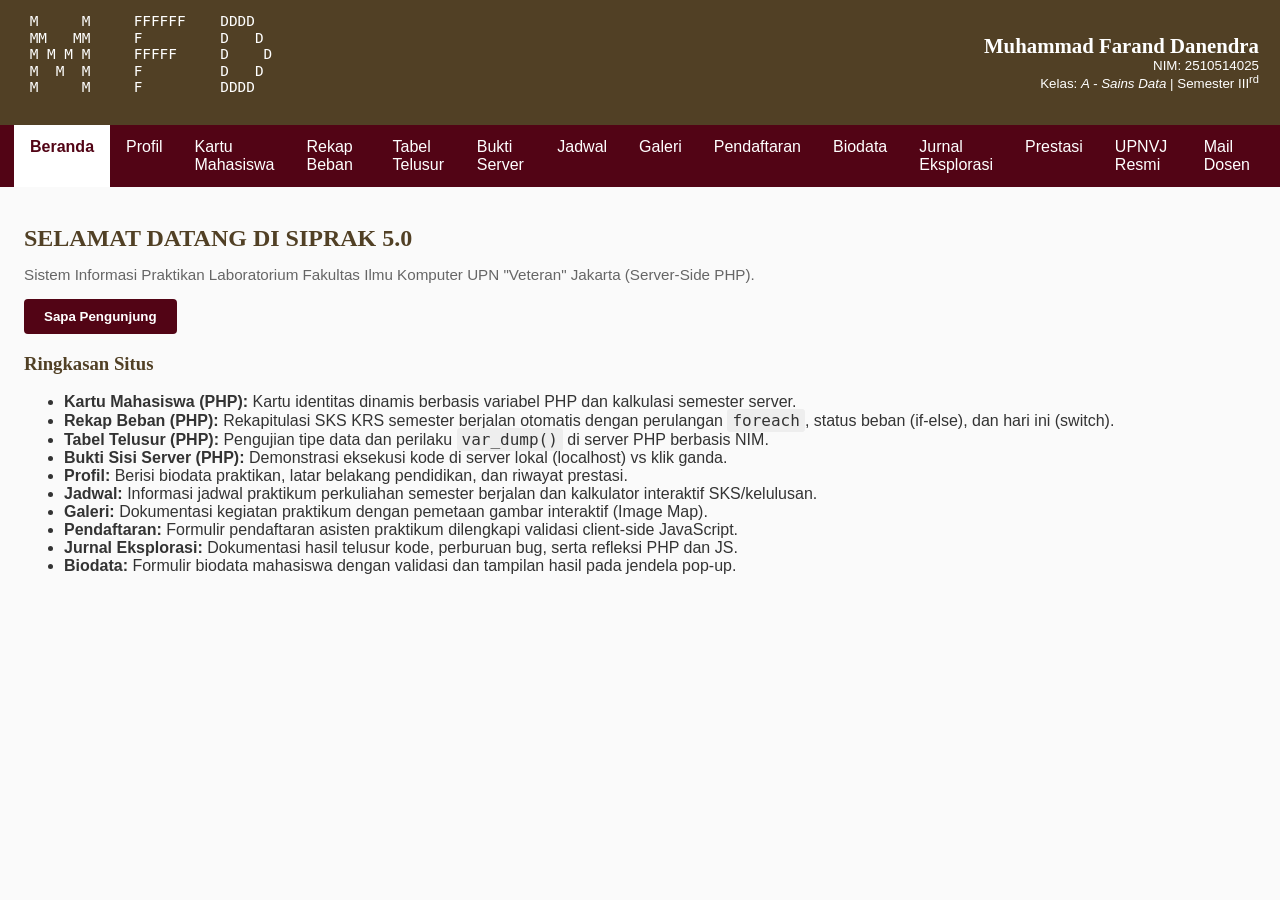
<file: index.html>
<!--
  Nama          : Muhammad Farand Danendra
  NIM           : 2510514025
  Kelas         : A - Sains Data
  Berkas        : index.html
  WARNA_UTAMA   : #514025
  WARNA_AKSEN   : #520415
  N_EKSPLORASI  : 6
  Tanggal ketik : 08/09/2026
-->
<html>

<head>
    <title>SIPRAK - Beranda</title>
    <link rel="stylesheet" href="css/gaya.css">
</head>

<!-- B.5: pop-up dipicu klik pengguna -->
<body>
    <iframe class="header-frame" src="atas.html" title="Kepala Halaman SIPRAK"></iframe>

    <nav class="menu-tabel" aria-label="Navigasi utama">
        <a class="aktif" href="index.html" accesskey="b">Beranda</a>
        <a href="profil.html" accesskey="p">Profil</a>
        <a href="kartu.php" accesskey="k">Kartu Mahasiswa</a>
        <a href="rekap.php" accesskey="e">Rekap Beban</a>
        <a href="telusur.php" accesskey="x">Tabel Telusur</a>
        <a href="bukti.php" accesskey="s">Bukti Server</a>
        <a href="jadwal.html" accesskey="j">Jadwal</a>
        <a href="galeri.html" accesskey="g">Galeri</a>
        <a href="daftar.html" accesskey="d">Pendaftaran</a>
        <a href="biodata.html" accesskey="o">Biodata</a>
        <a href="jurnal.html" accesskey="r">Jurnal Eksplorasi</a>
        <a href="profil.html#prestasi" accesskey="t">Prestasi</a>
        <a href="https://www.upnvj.ac.id" accesskey="u" target="_blank">UPNVJ Resmi</a>
        <a href="mailto:muhammadpanji@upnvj.ac.id" accesskey="m">Mail Dosen</a>
    </nav>

    <div id="isi">
        <h2>SELAMAT DATANG DI SIPRAK 5.0</h2>
        <p class="sub-keterangan">Sistem Informasi Praktikan Laboratorium Fakultas Ilmu Komputer UPN "Veteran" Jakarta (Server-Side PHP).</p>

        <!-- pop-up dipicu klik pengguna, bukan onload -->
        <p>
            <button type="button" class="tombol-form" onclick="sapaPengunjung('Selamat datang');">
                Sapa Pengunjung
            </button>
        </p>

        <section class="ringkasan-situs">
            <h3>Ringkasan Situs</h3>
            <ul>
                <li><strong>Kartu Mahasiswa (PHP):</strong> Kartu identitas dinamis berbasis variabel PHP dan kalkulasi semester server.</li>
                <li><strong>Rekap Beban (PHP):</strong> Rekapitulasi SKS KRS semester berjalan otomatis dengan perulangan <code>foreach</code>, status beban (if-else), dan hari ini (switch).</li>
                <li><strong>Tabel Telusur (PHP):</strong> Pengujian tipe data dan perilaku <code>var_dump()</code> di server PHP berbasis NIM.</li>
                <li><strong>Bukti Sisi Server (PHP):</strong> Demonstrasi eksekusi kode di server lokal (localhost) vs klik ganda.</li>
                <li><strong>Profil:</strong> Berisi biodata praktikan, latar belakang pendidikan, dan riwayat prestasi.</li>
                <li><strong>Jadwal:</strong> Informasi jadwal praktikum perkuliahan semester berjalan dan kalkulator interaktif SKS/kelulusan.</li>
                <li><strong>Galeri:</strong> Dokumentasi kegiatan praktikum dengan pemetaan gambar interaktif (Image Map).</li>
                <li><strong>Pendaftaran:</strong> Formulir pendaftaran asisten praktikum dilengkapi validasi client-side JavaScript.</li>
                <li><strong>Jurnal Eksplorasi:</strong> Dokumentasi hasil telusur kode, perburuan bug, serta refleksi PHP dan JS.</li>
                <li><strong>Biodata:</strong> Formulir biodata mahasiswa dengan validasi dan tampilan hasil pada jendela pop-up.</li>
            </ul>
        </section>
    </div>

    <!-- Script eksternal tepat sebelum penutup body -->
    <script src="js/skrip.js"></script>
</body>

</html>
</file>
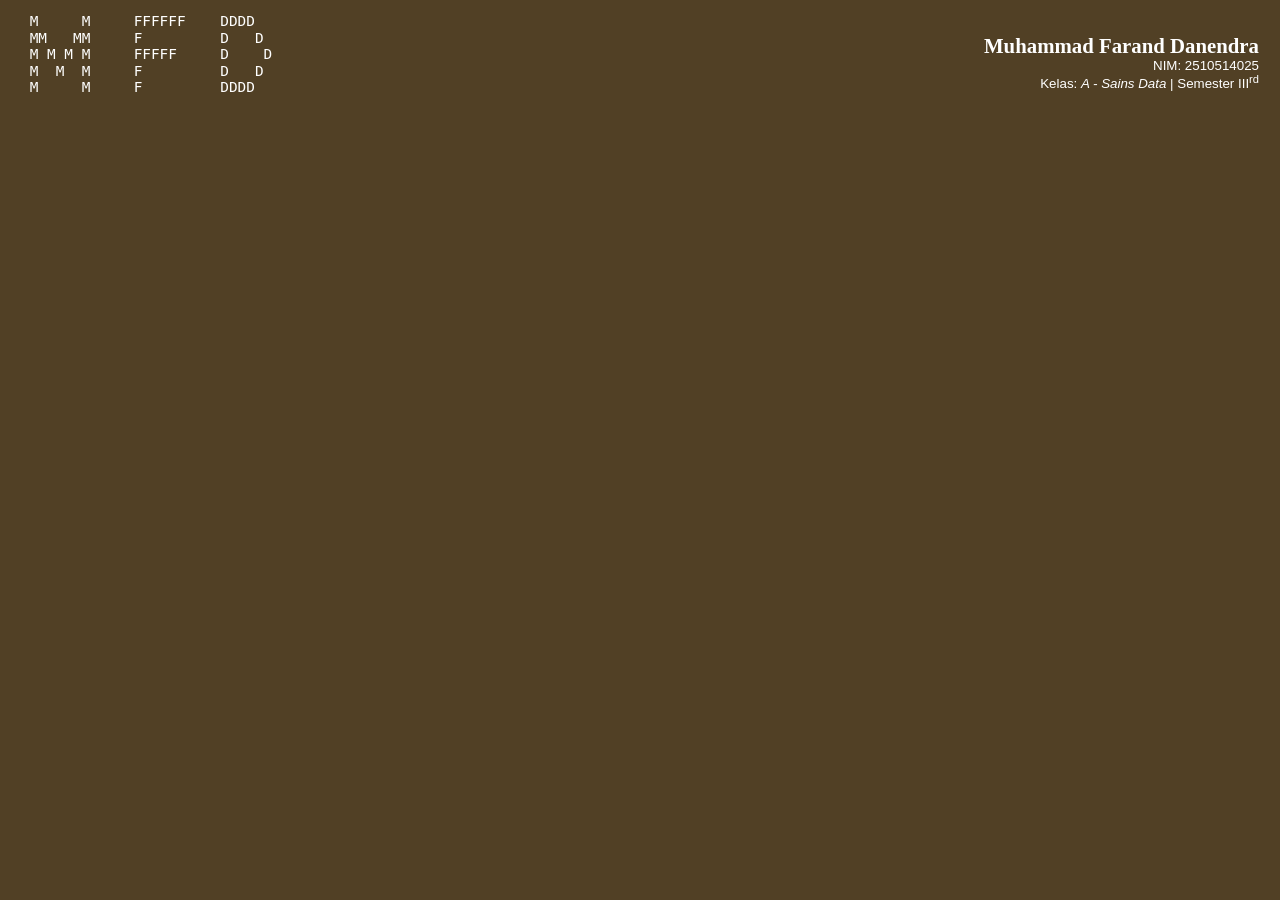
<file: atas.html>
<!--
  Nama          : Muhammad Farand Danendra
  NIM           : 2510514025
  Kelas         : A - Sains Data
  Berkas        : atas.html
  WARNA_UTAMA   : #514025
  WARNA_AKSEN   : #520415
  N_EKSPLORASI  : 6
  Tanggal ketik : 08/09/2026
-->
<html>

<head>
    <title>SIPRAK - Header</title>
    <link rel="stylesheet" href="css/gaya.css">
</head>

<body class="body-header">
    <div id="atas">
        <table>
            <tr>
                <td class="logo">
                    <pre>
 M     M     FFFFFF    DDDD
 MM   MM     F         D   D
 M M M M     FFFFF     D    D
 M  M  M     F         D   D
 M     M     F         DDDD
                    </pre>
                </td>
                <td class="identitas">
                    <b class="nama">Muhammad Farand Danendra</b><br>
                    <small>NIM: 2510514025</small><br>
                    <small>Kelas: <i>A - Sains Data</i> | Semester III<sup>rd</sup></small>
                </td>
            </tr>
        </table>
    </div>

    <script src="js/skrip.js"></script>
</body>

</html>
</file>
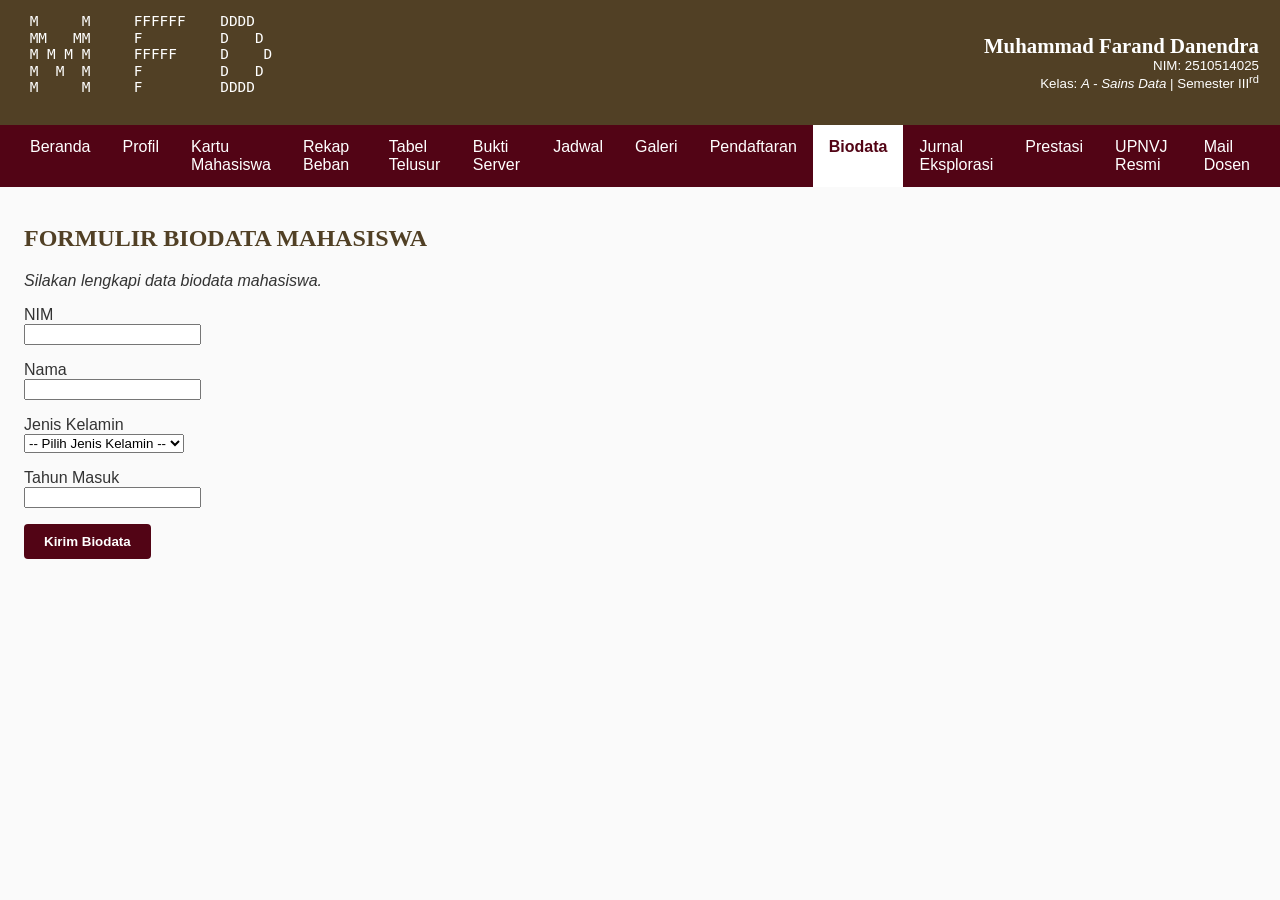
<file: biodata.html>
<!--
  Nama          : Muhammad Farand Danendra
  NIM           : 2510514025
  Kelas         : A - Sains Data
  Berkas        : biodata.html
  WARNA_UTAMA   : #514025
  WARNA_AKSEN   : #520415
  N_EKSPLORASI  : 6
  Tanggal ketik : 22/09/2026
-->
<html>

<head>
    <title>SIPRAK - Biodata Mahasiswa</title>
    <link rel="stylesheet" href="css/gaya.css">
</head>

<body>
    <iframe class="header-frame" src="atas.html" title="Kepala Halaman SIPRAK"></iframe>

    <nav class="menu-tabel" aria-label="Navigasi utama">
        <a href="index.html" accesskey="b">Beranda</a>
        <a href="profil.html" accesskey="p">Profil</a>
        <a href="kartu.php" accesskey="k">Kartu Mahasiswa</a>
        <a href="rekap.php" accesskey="e">Rekap Beban</a>
        <a href="telusur.php" accesskey="x">Tabel Telusur</a>
        <a href="bukti.php" accesskey="s">Bukti Server</a>
        <a href="jadwal.html" accesskey="j">Jadwal</a>
        <a href="galeri.html" accesskey="g">Galeri</a>
        <a href="daftar.html" accesskey="d">Pendaftaran</a>
        <a class="aktif" href="biodata.html" accesskey="o">Biodata</a>
        <a href="jurnal.html" accesskey="r">Jurnal Eksplorasi</a>
        <a href="profil.html#prestasi" accesskey="t">Prestasi</a>
        <a href="https://www.upnvj.ac.id" accesskey="u" target="_blank">UPNVJ Resmi</a>
        <a href="mailto:muhammadpanji@upnvj.ac.id" accesskey="m">Mail Dosen</a>
    </nav>

    <div id="isi">
        <h2>FORMULIR BIODATA MAHASISWA</h2>

        <p class="contoh-inline">Silakan lengkapi data biodata mahasiswa.</p>

        <form onsubmit="return validasiBiodata();">

            <p>
                <label for="nim">NIM</label><br>
                <input type="text" id="nim" name="nim">
            </p>

            <p>
                <label for="nama">Nama</label><br>
                <input type="text" id="nama" name="nama">
            </p>

            <p>
                <label for="jenisKelamin">Jenis Kelamin</label><br>
                <select id="jenisKelamin" name="jenisKelamin">
                    <option value="">-- Pilih Jenis Kelamin --</option>
                    <option value="Laki-laki">Laki-laki</option>
                    <option value="Perempuan">Perempuan</option>
                </select>
            </p>

            <p>
                <label for="tahunMasuk">Tahun Masuk</label><br>
                <input type="text" id="tahunMasuk" name="tahunMasuk">
            </p>

            <p>
                <button type="submit" class="tombol-form">Kirim Biodata</button>
            </p>

        </form>
    </div>

    <script src="js/skrip.js"></script>
</body>

</html>
</file>
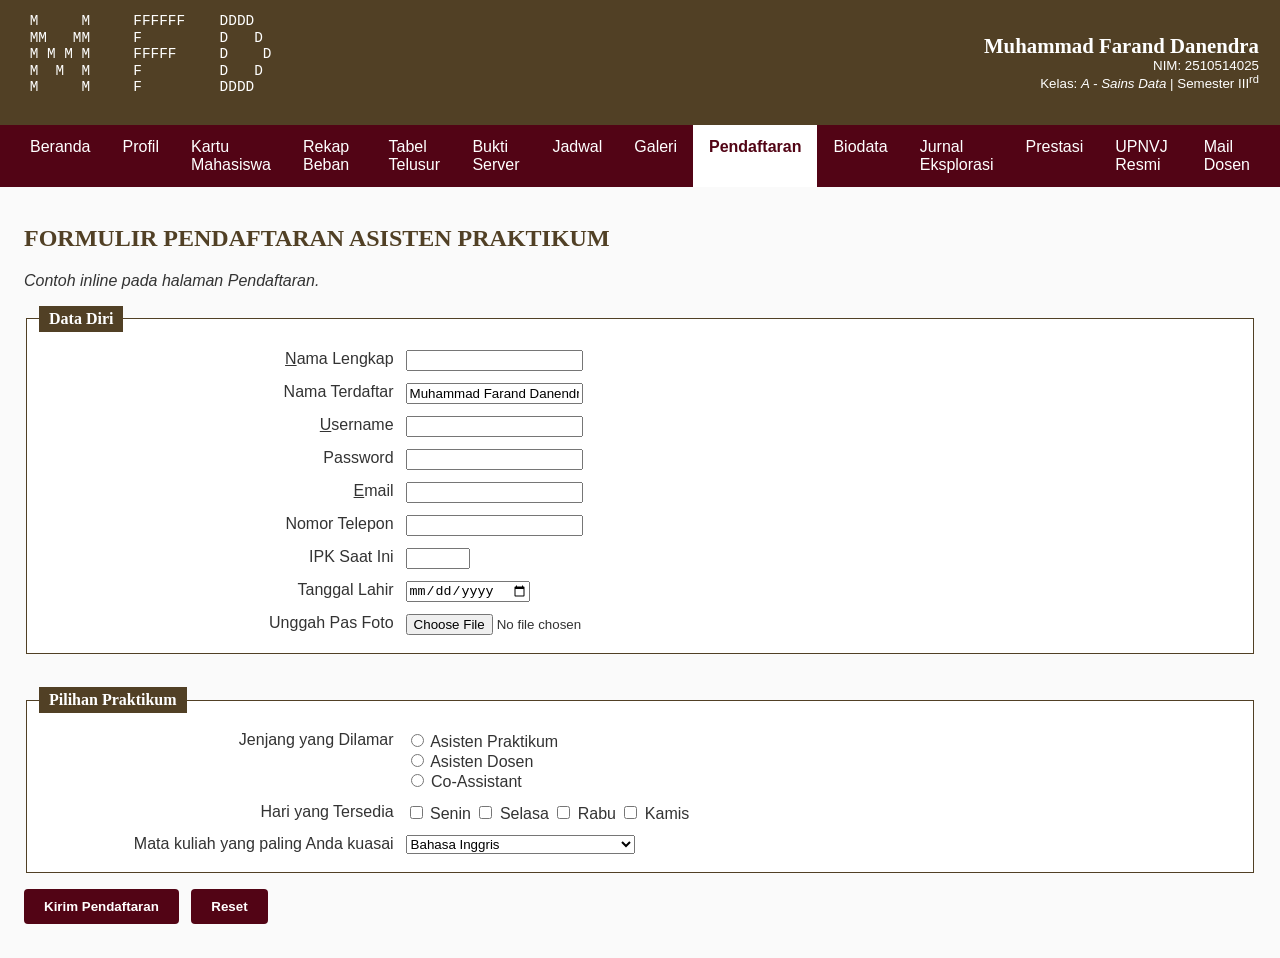
<file: daftar.html>
<!--
  Nama          : Muhammad Farand Danendra
  NIM           : 2510514025
  Kelas         : A - Sains Data
  Berkas        : daftar.html
  WARNA_UTAMA   : #514025
  WARNA_AKSEN   : #520415
  N_EKSPLORASI  : 6
  Tanggal ketik : 08/09/2026
-->
<html>

<head>
    <title>SIPRAK - Formulir Pendaftaran Asisten</title>
    <link rel="stylesheet" href="css/gaya.css">
</head>

<body>
    <iframe class="header-frame" src="atas.html" title="Kepala Halaman SIPRAK"></iframe>

    <nav class="menu-tabel" aria-label="Navigasi utama">
        <a href="index.html" accesskey="b">Beranda</a>
        <a href="profil.html" accesskey="p">Profil</a>
        <a href="kartu.php" accesskey="k">Kartu Mahasiswa</a>
        <a href="rekap.php" accesskey="e">Rekap Beban</a>
        <a href="telusur.php" accesskey="x">Tabel Telusur</a>
        <a href="bukti.php" accesskey="s">Bukti Server</a>
        <a href="jadwal.html" accesskey="j">Jadwal</a>
        <a href="galeri.html" accesskey="g">Galeri</a>
        <a class="aktif" href="daftar.html" accesskey="d">Pendaftaran</a>
        <a href="biodata.html" accesskey="o">Biodata</a>
        <a href="jurnal.html" accesskey="r">Jurnal Eksplorasi</a>
        <a href="profil.html#prestasi" accesskey="t">Prestasi</a>
        <a href="https://www.upnvj.ac.id" accesskey="u" target="_blank">UPNVJ Resmi</a>
        <a href="mailto:muhammadpanji@upnvj.ac.id" accesskey="m">Mail Dosen</a>
    </nav>

    <div id="isi">
        <h2>FORMULIR PENDAFTARAN ASISTEN PRAKTIKUM</h2>
        
        <p class="contoh-inline">Contoh inline pada halaman Pendaftaran.</p>

        <!-- Sesuai PDF D.4.d: Form dihubungkan dengan onsubmit="return validasiFormulir();" -->
        <form method="post" action="" enctype="text/plain" onsubmit="return validasiFormulir();">
            <input type="text" id="nim" name="nim" value="2510514025" class="input-tersembunyi">

            <fieldset>
                <legend>Data Diri</legend>
                <table class="tabel-form">
                    <tr>
                        <td class="label-form"><label for="nama" accesskey="n"><u>N</u>ama Lengkap</label></td>
                        <td><input type="text" id="nama" name="nama" required tabindex="1"></td>
                    </tr>
                    <tr>
                        <td class="label-form"><label for="nama_Ronly">Nama Terdaftar</label></td>
                        <td><input type="text" id="nama_Ronly" name="nama_Ronly" value="Muhammad Farand Danendra" readonly tabindex="2"></td>
                    </tr>
                    <tr>
                        <td class="label-form"><label for="username" accesskey="k"><u>U</u>sername</label></td>
                        <td><input type="text" id="username" name="username" required tabindex="3"></td>
                    </tr>
                    <tr>
                        <td class="label-form"><label for="password">Password</label></td>
                        <td><input type="password" id="password" name="password" required tabindex="4"></td>
                    </tr>
                    <tr>
                        <td class="label-form"><label for="email" accesskey="e"><u>E</u>mail</label></td>
                        <td><input type="email" id="email" name="email" required tabindex="5"></td>
                    </tr>
                    <tr>
                        <td class="label-form"><label for="telepon">Nomor Telepon</label></td>
                        <td><input type="tel" id="telepon" name="telepon" pattern="[0-9]{10,13}" required tabindex="6"></td>
                    </tr>
                    <tr>
                        <td class="label-form"><label for="ipk">IPK Saat Ini</label></td>
                        <td><input type="number" id="ipk" name="ipk" min="0" max="4" step="0.01" tabindex="7"></td>
                    </tr>
                    <tr>
                        <td class="label-form"><label for="tgl_lahir">Tanggal Lahir</label></td>
                        <td><input type="date" id="tgl_lahir" name="tgl_lahir" tabindex="8"></td>
                    </tr>
                    <tr>
                        <td class="label-form"><label for="foto">Unggah Pas Foto</label></td>
                        <td><input type="file" id="foto" name="foto" accept="image/*" tabindex="9"></td>
                    </tr>
                </table>
            </fieldset>

            <br>

            <fieldset>
                <legend>Pilihan Praktikum</legend>
                <table class="tabel-form">
                    <tr>
                        <td class="label-form">Jenjang yang Dilamar</td>
                        <td>
                            <input type="radio" id="asprak" name="jenjang" value="Asisten Praktikum" tabindex="10">
                            <label for="asprak">Asisten Praktikum</label><br>
                            <input type="radio" id="asdos" name="jenjang" value="Asisten Dosen" tabindex="11">
                            <label for="asdos">Asisten Dosen</label><br>
                            <input type="radio" id="coass" name="jenjang" value="Co-Assistant" tabindex="12">
                            <label for="coass">Co-Assistant</label>
                        </td>
                    </tr>
                    <tr>
                        <td class="label-form">Hari yang Tersedia</td>
                        <td>
                            <input type="checkbox" id="senin" name="hari_senin" value="Senin" tabindex="13">
                            <label for="senin">Senin</label>
                            <input type="checkbox" id="selasa" name="hari_selasa" value="Selasa" tabindex="14">
                            <label for="selasa">Selasa</label>
                            <input type="checkbox" id="rabu" name="hari_rabu" value="Rabu" tabindex="15">
                            <label for="rabu">Rabu</label>
                            <input type="checkbox" id="kamis" name="hari_kamis" value="Kamis" tabindex="16">
                            <label for="kamis">Kamis</label>
                        </td>
                    </tr>
                    <tr>
                        <td class="label-form"><label for="matkul_dikuasai">Mata kuliah yang paling Anda kuasai</label></td>
                        <td>
                            <select id="matkul_dikuasai" name="matkul_dikuasai" tabindex="17">
                                <optgroup label="KRS Semester Berjalan">
                                    <option value="Bahasa Inggris">Bahasa Inggris</option>
                                    <option value="Interaksi Manusia dan Komputer">Interaksi Manusia dan Komputer</option>
                                    <option value="Analisis Big Data">Analisis Big Data</option>
                                    <option value="Pemrograman Web">Pemrograman Web</option>
                                <option value="Pembelajaran Mesin">Pembelajaran Mesin</option>
                                <option value="Basis Data Lanjut">Basis Data Lanjut</option>
                                <option value="Rekayasa Data">Rekayasa Data</option>
                                <option value="Data Mining">Data Mining</option>
                                </optgroup>
                            </select>
                        </td>
                    </tr>
                </table>
            </fieldset>

            <p>
                <button type="submit" class="tombol-form">Kirim Pendaftaran</button>
                <button type="reset" class="tombol-form tombol-reset">Reset</button>
            </p>
        </form>
    </div>

    <script src="js/skrip.js"></script>
</body>

</html>
</file>
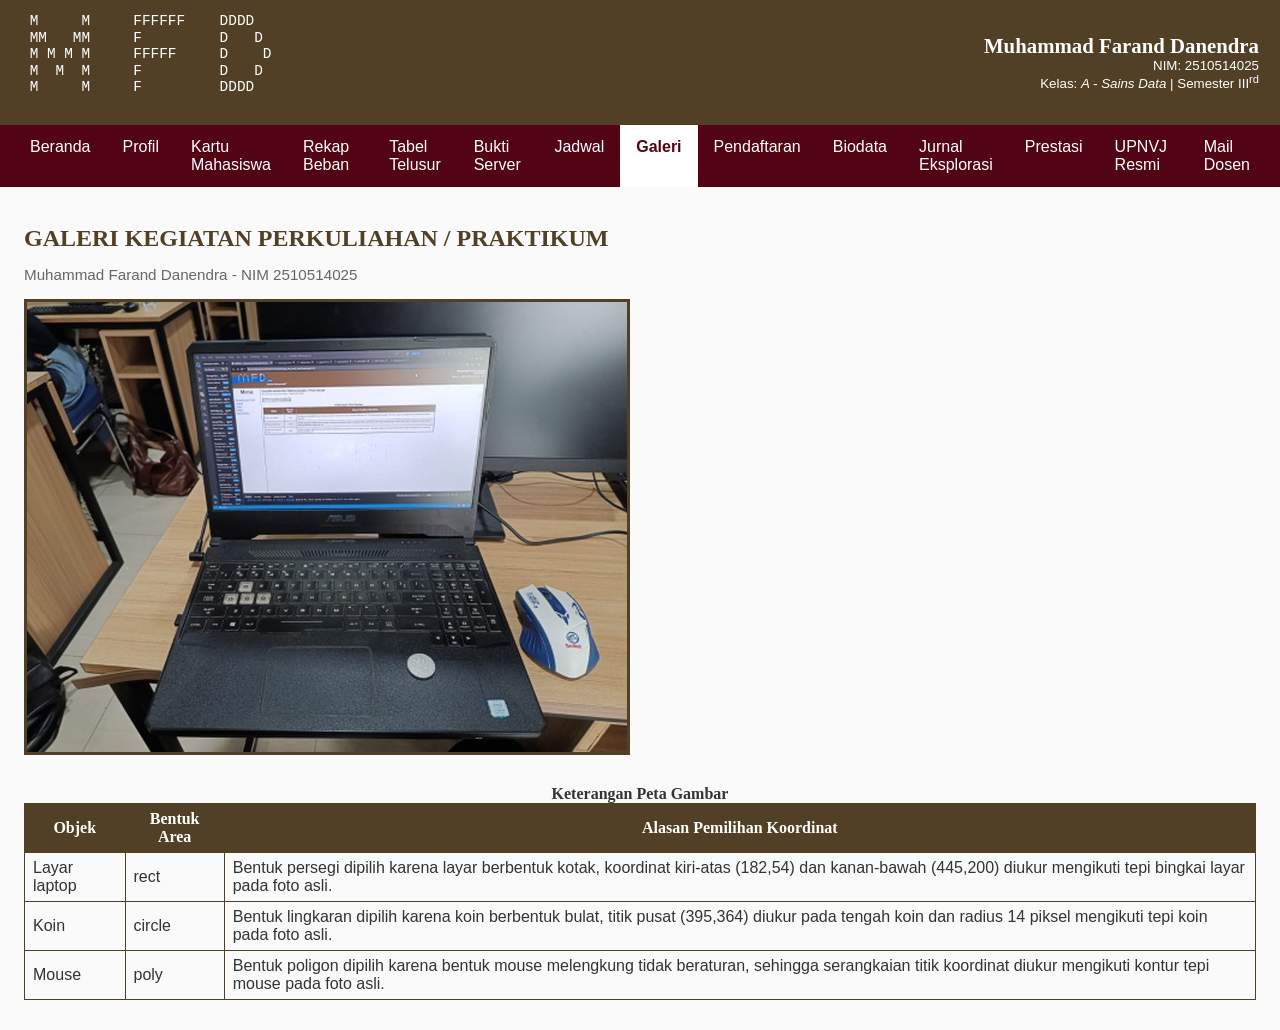
<file: galeri.html>
<!--
  Nama          : Muhammad Farand Danendra
  NIM           : 2510514025
  Kelas         : A - Sains Data
  Berkas        : galeri.html
  WARNA_UTAMA   : #514025
  WARNA_AKSEN   : #520415
  N_EKSPLORASI  : 6
  Tanggal ketik : 08/09/2026
-->
<html>

<head>
    <title>SIPRAK - Galeri Kegiatan</title>
    <link rel="stylesheet" href="css/gaya.css">
</head>

<body>
    <iframe class="header-frame" src="atas.html" title="Kepala Halaman SIPRAK"></iframe>

    <nav class="menu-tabel" aria-label="Navigasi utama">
        <a href="index.html" accesskey="b">Beranda</a>
        <a href="profil.html" accesskey="p">Profil</a>
        <a href="kartu.php" accesskey="k">Kartu Mahasiswa</a>
        <a href="rekap.php" accesskey="e">Rekap Beban</a>
        <a href="telusur.php" accesskey="x">Tabel Telusur</a>
        <a href="bukti.php" accesskey="s">Bukti Server</a>
        <a href="jadwal.html" accesskey="j">Jadwal</a>
        <a class="aktif" href="galeri.html" accesskey="g">Galeri</a>
        <a href="daftar.html" accesskey="d">Pendaftaran</a>
        <a href="biodata.html" accesskey="o">Biodata</a>
        <a href="jurnal.html" accesskey="r">Jurnal Eksplorasi</a>
        <a href="profil.html#prestasi" accesskey="t">Prestasi</a>
        <a href="https://www.upnvj.ac.id" accesskey="u" target="_blank">UPNVJ Resmi</a>
        <a href="mailto:muhammadpanji@upnvj.ac.id" accesskey="m">Mail Dosen</a>
    </nav>

    <div id="isi">
        <h2>GALERI KEGIATAN PERKULIAHAN / PRAKTIKUM</h2>
        <p class="sub-keterangan">Muhammad Farand Danendra - NIM 2510514025</p>

        <img class="gambar-kegiatan" src="gambar/kegiatan.jpg"
            alt="Foto kegiatan perkuliahan atau praktikum" usemap="#peta">

        <map name="peta">
            <area shape="rect" coords="182,54,445,200" href="#laptop" alt="Layar laptop" title="Layar laptop">
            <area shape="circle" coords="395,364,14" href="#koin" alt="Koin" title="Koin">
            <area shape="poly" coords="488,288,505,282,511,286,517,283,539,290,563,328,572,353,539,376,493,341" href="#mouse" alt="Mouse" title="Mouse">
        </map>

        <br><br>

        <table class="tabel-peta"
            title="Keterangan objek pada peta gambar kegiatan perkuliahan">
            <caption><b>Keterangan Peta Gambar</b></caption>
            <thead>
                <tr class="judul">
                    <th>Objek</th>
                    <th>Bentuk Area</th>
                    <th>Alasan Pemilihan Koordinat</th>
                </tr>
            </thead>
            <tbody>
                <tr>
                    <td><a id="laptop"></a>Layar laptop</td>
                    <td>rect</td>
                    <td>Bentuk persegi dipilih karena layar berbentuk kotak, koordinat kiri-atas (182,54)
                        dan kanan-bawah (445,200) diukur mengikuti tepi bingkai layar pada foto asli.</td>
                </tr>
                <tr>
                    <td><a id="koin"></a>Koin</td>
                    <td>circle</td>
                    <td>Bentuk lingkaran dipilih karena koin berbentuk bulat, titik pusat
                        (395,364) diukur pada tengah koin dan radius 14 piksel mengikuti tepi koin pada
                        foto asli.</td>
                </tr>
                <tr>
                    <td><a id="mouse"></a>Mouse</td>
                    <td>poly</td>
                    <td>Bentuk poligon dipilih karena bentuk mouse melengkung tidak beraturan, sehingga serangkaian
                        titik koordinat diukur mengikuti kontur tepi mouse pada foto asli.</td>
                </tr>
            </tbody>
        </table>
    </div>

    <script src="js/skrip.js"></script>
</body>

</html>
</file>
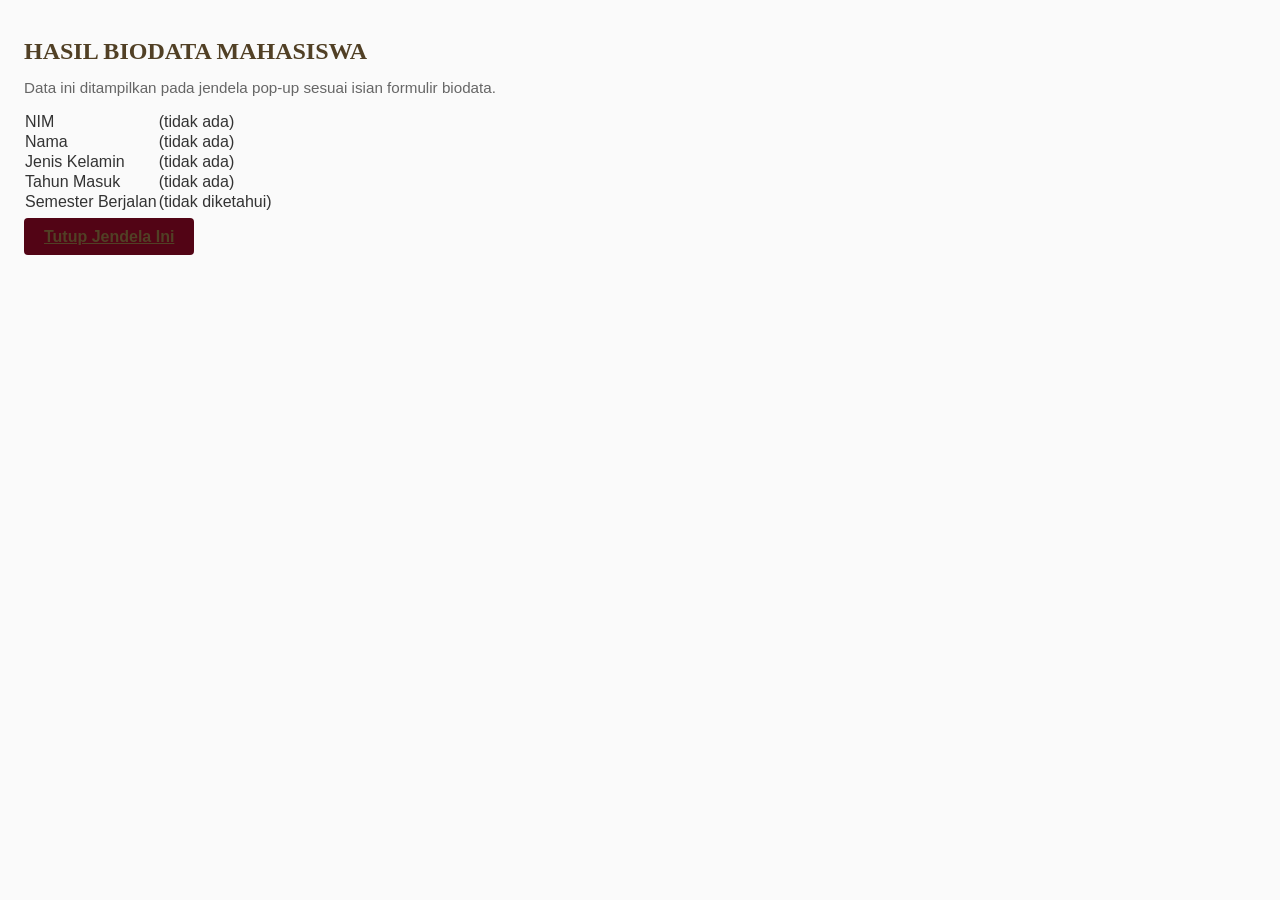
<file: hasil.html>
<!--
  Nama          : Muhammad Farand Danendra
  NIM           : 2510514025
  Kelas         : A - Sains Data
  Berkas        : hasil.html
  WARNA_UTAMA   : #514025
  WARNA_AKSEN   : #520415
  N_EKSPLORASI  : 6
  Tanggal ketik : 22/09/2026
-->
<html>

<head>
    <title>SIPRAK - Hasil Biodata</title>
    <link rel="stylesheet" href="css/gaya.css">
</head>

<body>
    <div id="isi">
        <h2>HASIL BIODATA MAHASISWA</h2>
        <p class="sub-keterangan">
            Data ini ditampilkan pada jendela pop-up sesuai isian formulir biodata.
        </p>

        <!-- Wadah yang diisi oleh JavaScript dari query string -->
        <div id="hasilBiodata" class="kotak-biodata">
            Memuat data...
        </div>

        <p>
            <a href="#" id="tutupJendela" class="tombol-form">Tutup Jendela Ini</a>
        </p>
    </div>

    <script src="js/skrip.js"></script>
</body>

</html>
</file>
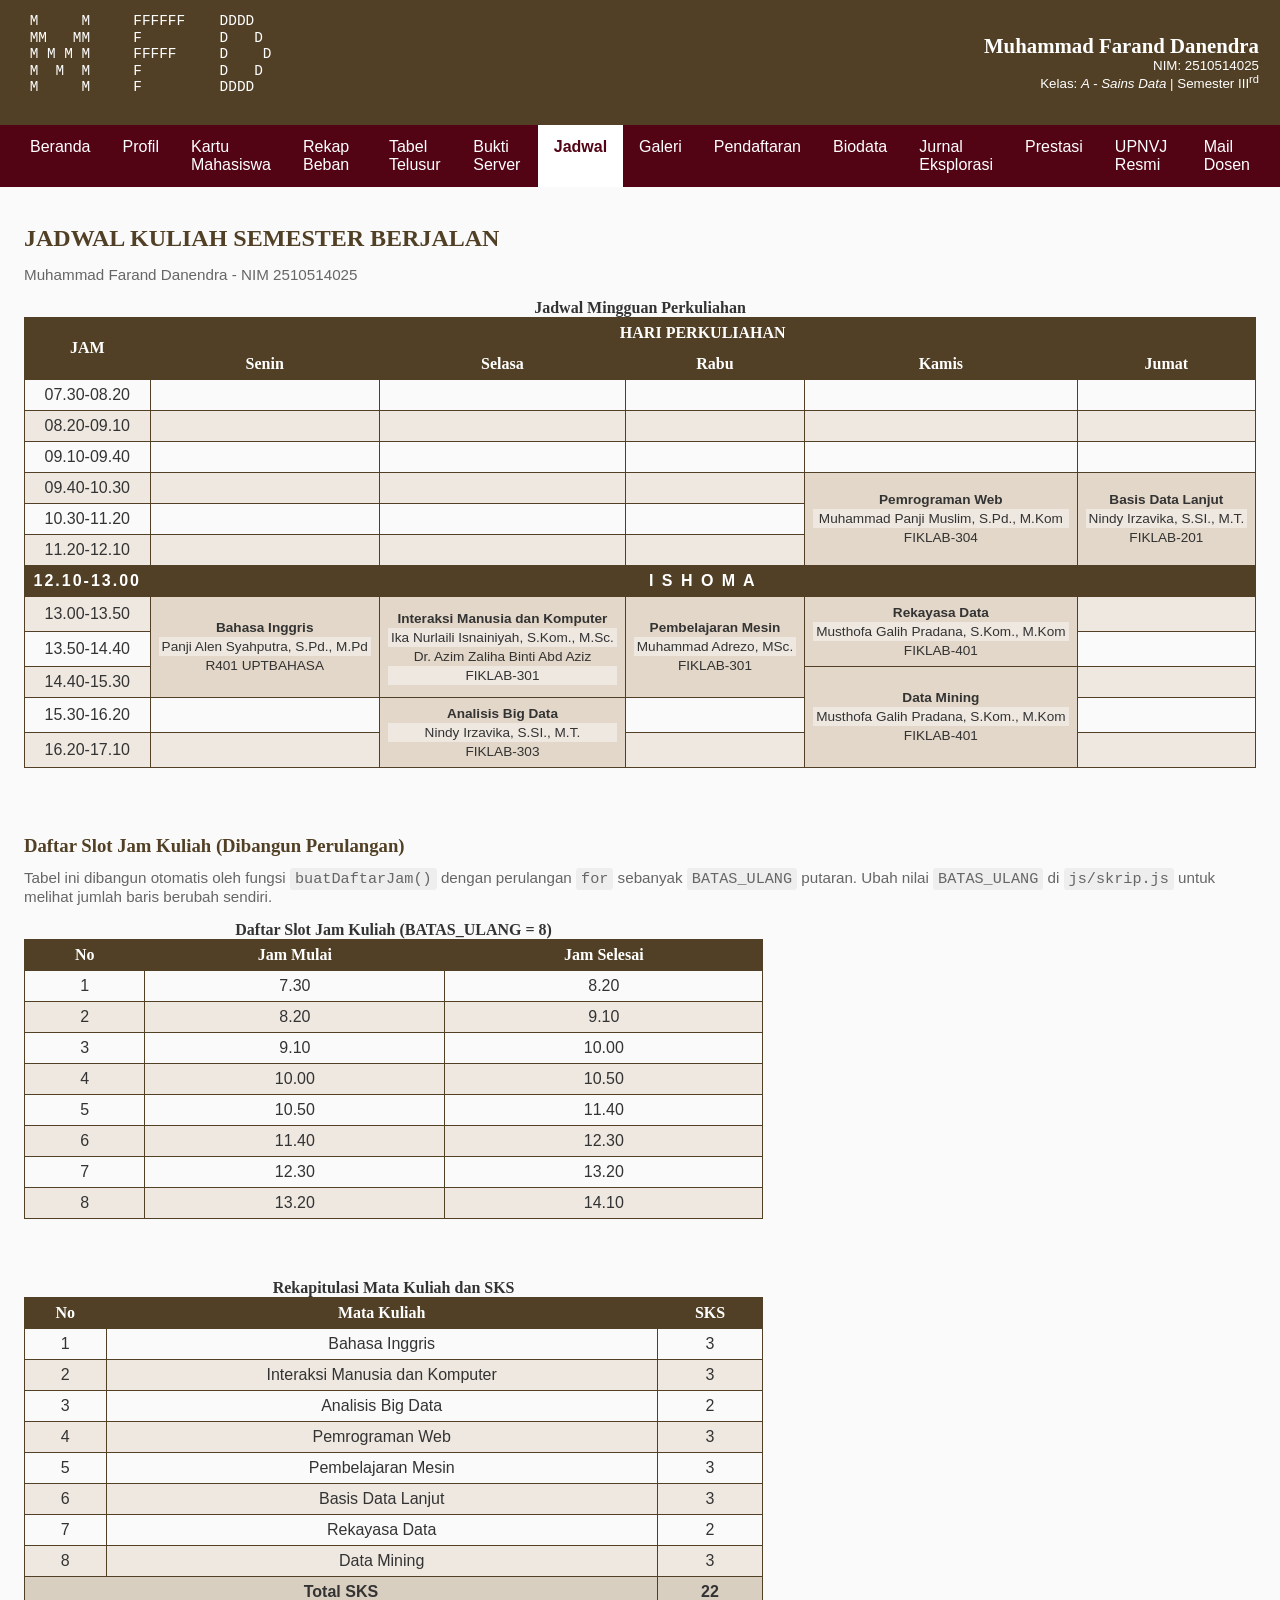
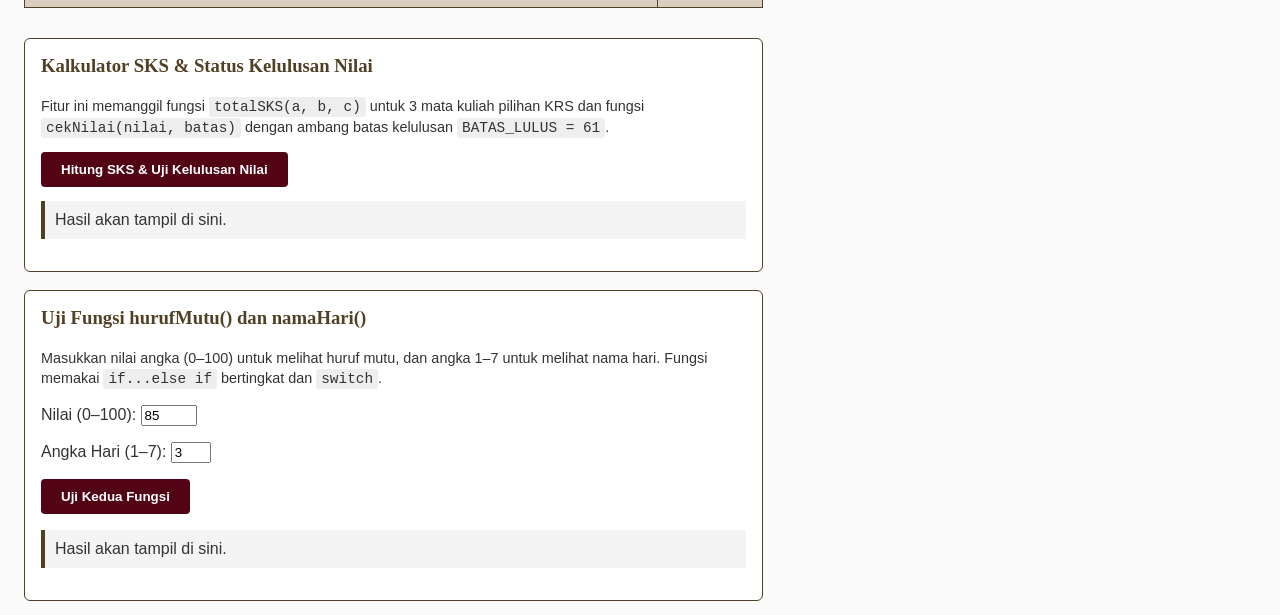
<file: jadwal.html>
<!--
  Nama          : Muhammad Farand Danendra
  NIM           : 2510514025
  Kelas         : A - Sains Data
  Berkas        : jadwal.html
  WARNA_UTAMA   : #514025
  WARNA_AKSEN   : #520415
  N_EKSPLORASI  : 6
  Tanggal ketik : 08/09/2026
-->
<html>

<head>
    <title>SIPRAK - Jadwal Kuliah</title>
    <link rel="stylesheet" href="css/gaya.css">
</head>

<body>
    <iframe class="header-frame" src="atas.html" title="Kepala Halaman SIPRAK"></iframe>

    <nav class="menu-tabel" aria-label="Navigasi utama">
        <a href="index.html" accesskey="b">Beranda</a>
        <a href="profil.html" accesskey="p">Profil</a>
        <a href="kartu.php" accesskey="k">Kartu Mahasiswa</a>
        <a href="rekap.php" accesskey="e">Rekap Beban</a>
        <a href="telusur.php" accesskey="x">Tabel Telusur</a>
        <a href="bukti.php" accesskey="s">Bukti Server</a>
        <a class="aktif" href="jadwal.html" accesskey="j">Jadwal</a>
        <a href="galeri.html" accesskey="g">Galeri</a>
        <a href="daftar.html" accesskey="d">Pendaftaran</a>
        <a href="biodata.html" accesskey="o">Biodata</a>
        <a href="jurnal.html" accesskey="r">Jurnal Eksplorasi</a>
        <a href="profil.html#prestasi" accesskey="t">Prestasi</a>
        <a href="https://www.upnvj.ac.id" accesskey="u" target="_blank">UPNVJ Resmi</a>
        <a href="mailto:muhammadpanji@upnvj.ac.id" accesskey="m">Mail Dosen</a>
    </nav>

    <div id="isi">
        <h2>JADWAL KULIAH SEMESTER BERJALAN</h2>
        <p class="sub-keterangan">Muhammad Farand Danendra - NIM 2510514025</p>

        <table class="tabel-jadwal" title="Jadwal kuliah mingguan Muhammad Farand Danendra">
            <caption><b>Jadwal Mingguan Perkuliahan</b></caption>
            <thead>
                <tr class="judul">
                    <th rowspan="2">JAM</th>
                    <th colspan="5">HARI PERKULIAHAN</th>
                </tr>
                <tr class="judul">
                    <th>Senin</th>
                    <th>Selasa</th>
                    <th>Rabu</th>
                    <th>Kamis</th>
                    <th>Jumat</th>
                </tr>
            </thead>
            <tbody>
                <tr>
                    <td>07.30-08.20</td>
                    <td>&nbsp;</td>
                    <td>&nbsp;</td>
                    <td>&nbsp;</td>
                    <td>&nbsp;</td>
                    <td>&nbsp;</td>
                </tr>
                <tr>
                    <td>08.20-09.10</td>
                    <td>&nbsp;</td>
                    <td>&nbsp;</td>
                    <td>&nbsp;</td>
                    <td>&nbsp;</td>
                    <td>&nbsp;</td>
                </tr>
                <tr>
                    <td>09.10-09.40</td>
                    <td>&nbsp;</td>
                    <td>&nbsp;</td>
                    <td>&nbsp;</td>
                    <td>&nbsp;</td>
                    <td>&nbsp;</td>
                </tr>
                <tr>
                    <td>09.40-10.30</td>
                    <td>&nbsp;</td>
                    <td>&nbsp;</td>
                    <td>&nbsp;</td>
                    <td rowspan="3" class="sel-matkul">
                        <table class="tabel-detail" title="Detail Mata Kuliah Pemrograman Web">
                            <tr><td><b>Pemrograman Web</b></td></tr>
                            <tr><td>Muhammad Panji Muslim, S.Pd., M.Kom</td></tr>
                            <tr><td>FIKLAB-304</td></tr>
                        </table>
                    </td>
                    <td rowspan="3" class="sel-matkul">
                        <table class="tabel-detail" title="Detail Mata Kuliah Basis Data Lanjut">
                            <tr><td><b>Basis Data Lanjut</b></td></tr>
                            <tr><td>Nindy Irzavika, S.SI., M.T.</td></tr>
                            <tr><td>FIKLAB-201</td></tr>
                        </table>
                    </td>
                </tr>
                <tr>
                    <td>10.30-11.20</td>
                    <td>&nbsp;</td>
                    <td>&nbsp;</td>
                    <td>&nbsp;</td>
                </tr>
                <tr>
                    <td>11.20-12.10</td>
                    <td>&nbsp;</td>
                    <td>&nbsp;</td>
                    <td>&nbsp;</td>
                </tr>
                <tr class="ishoma">
                    <td>12.10-13.00</td>
                    <td colspan="5">I S H O M A</td>
                </tr>
                <tr>
                    <td>13.00-13.50</td>
                    <td rowspan="3" class="sel-matkul">
                        <table class="tabel-detail" title="Detail Mata Kuliah Bahasa Inggris">
                            <tr><td><b>Bahasa Inggris</b></td></tr>
                            <tr><td>Panji Alen Syahputra, S.Pd., M.Pd</td></tr>
                            <tr><td>R401 UPTBAHASA</td></tr>
                        </table>
                    </td>
                    <td rowspan="3" class="sel-matkul">
                        <table class="tabel-detail" title="Detail Mata Kuliah Interaksi Manusia dan Komputer">
                            <tr><td><b>Interaksi Manusia dan Komputer</b></td></tr>
                            <tr><td>Ika Nurlaili Isnainiyah, S.Kom., M.Sc.</td></tr>
                            <tr><td>Dr. Azim Zaliha Binti Abd Aziz</td></tr>
                            <tr><td>FIKLAB-301</td></tr>
                        </table>
                    </td>
                    <td rowspan="3" class="sel-matkul">
                        <table class="tabel-detail" title="Detail Mata Kuliah Pembelajaran Mesin">
                            <tr><td><b>Pembelajaran Mesin</b></td></tr>
                            <tr><td>Muhammad Adrezo, MSc.</td></tr>
                            <tr><td>FIKLAB-301</td></tr>
                        </table>
                    </td>
                    <td rowspan="2" class="sel-matkul">
                        <table class="tabel-detail" title="Detail Mata Kuliah Rekayasa Data">
                            <tr><td><b>Rekayasa Data</b></td></tr>
                            <tr><td>Musthofa Galih Pradana, S.Kom., M.Kom</td></tr>
                            <tr><td>FIKLAB-401</td></tr>
                        </table>
                    </td>
                    <td>&nbsp;</td>
                </tr>
                <tr>
                    <td>13.50-14.40</td>
                    <td>&nbsp;</td>
                </tr>
                <tr>
                    <td>14.40-15.30</td>
                    <td rowspan="3" class="sel-matkul">
                        <table class="tabel-detail" title="Detail Mata Kuliah Data Mining">
                            <tr><td><b>Data Mining</b></td></tr>
                            <tr><td>Musthofa Galih Pradana, S.Kom., M.Kom</td></tr>
                            <tr><td>FIKLAB-401</td></tr>
                        </table>
                    </td>
                    <td>&nbsp;</td>
                </tr>
                <tr>
                    <td>15.30-16.20</td>
                    <td>&nbsp;</td>
                    <td rowspan="2" class="sel-matkul">
                        <table class="tabel-detail" title="Detail Mata Kuliah Analisis Big Data">
                            <tr><td><b>Analisis Big Data</b></td></tr>
                            <tr><td>Nindy Irzavika, S.SI., M.T.</td></tr>
                            <tr><td>FIKLAB-303</td></tr>
                        </table>
                    </td>
                    <td>&nbsp;</td>
                    <td>&nbsp;</td>
                </tr>
                <tr>
                    <td>16.20-17.10</td>
                    <td>&nbsp;</td>
                    <td>&nbsp;</td>
                    <td>&nbsp;</td>
                </tr>
            </tbody>
        </table>

        <br><br>

        <!-- Daftar slot jam otomatis oleh buatDaftarJam() -->
        <section>
            <h3>Daftar Slot Jam Kuliah (Dibangun Perulangan)</h3>
            <p class="sub-keterangan">
                Tabel ini dibangun otomatis oleh fungsi <code>buatDaftarJam()</code>
                dengan perulangan <code>for</code> sebanyak <code>BATAS_ULANG</code> putaran.
                Ubah nilai <code>BATAS_ULANG</code> di <code>js/skrip.js</code> untuk melihat
                jumlah baris berubah sendiri.
            </p>
            <div id="daftarJam"></div>
        </section>

        <br><br>

        <table class="tabel-rekap" title="Rekapitulasi mata kuliah beserta bobot SKS pada semester berjalan">
            <caption><b>Rekapitulasi Mata Kuliah dan SKS</b></caption>
            <thead>
                <tr class="judul">
                    <th>No</th>
                    <th>Mata Kuliah</th>
                    <th>SKS</th>
                </tr>
            </thead>
            <tbody>
                <tr><td>1</td><td>Bahasa Inggris</td><td>3</td></tr>
                <tr><td>2</td><td>Interaksi Manusia dan Komputer</td><td>3</td></tr>
                <tr><td>3</td><td>Analisis Big Data</td><td>2</td></tr>
                <tr><td>4</td><td>Pemrograman Web</td><td>3</td></tr>
                <tr><td>5</td><td>Pembelajaran Mesin</td><td>3</td></tr>
                <tr><td>6</td><td>Basis Data Lanjut</td><td>3</td></tr>
                <tr><td>7</td><td>Rekayasa Data</td><td>2</td></tr>
                <tr><td>8</td><td>Data Mining</td><td>3</td></tr>
            </tbody>
            <tfoot>
                <tr class="total">
                    <td colspan="2"><b>Total SKS</b></td>
                    <td><b>22</b></td>
                </tr>
            </tfoot>
        </table>

        <br>

        <!--  D.2.c & D.3.c TP4: Tombol pemanggil fungsi totalSKS dan cekNilai -->
        <div class="kotak-kalkulator">
            <h3>Kalkulator SKS &amp; Status Kelulusan Nilai</h3>
            <p class="keterangan-kalkulator">
                Fitur ini memanggil fungsi <code>totalSKS(a, b, c)</code> untuk 3 mata kuliah pilihan KRS
                dan fungsi <code>cekNilai(nilai, batas)</code> dengan ambang batas kelulusan
                <code>BATAS_LULUS = 61</code>.
            </p>
            <button type="button" class="tombol-form" onclick="jalankanKalkulator();">
                Hitung SKS &amp; Uji Kelulusan Nilai
            </button>
            <p id="hasilSKS" class="hasil-kalkulator">Hasil akan tampil di sini.</p>
        </div>

        <br>

        <!--  Uji fungsi hurufMutu() dan namaHari()  D.1 & D.2 -->
        <div class="kotak-kalkulator">
            <h3>Uji Fungsi hurufMutu() dan namaHari()</h3>
            <p class="keterangan-kalkulator">
                Masukkan nilai angka (0&ndash;100) untuk melihat huruf mutu,
                dan angka 1&ndash;7 untuk melihat nama hari. Fungsi memakai
                <code>if...else if</code> bertingkat dan <code>switch</code>.
            </p>

            <p>
                <label for="nilaiUji">Nilai (0&ndash;100):</label>
                <input type="number" id="nilaiUji" min="0" max="100" value="85">
            </p>

            <p>
                <label for="hariUji">Angka Hari (1&ndash;7):</label>
                <input type="number" id="hariUji" min="1" max="7" value="3">
            </p>

            <p>
                <button type="button" class="tombol-form" onclick="ujiHurufMutuDanHari();">
                    Uji Kedua Fungsi
                </button>
            </p>

            <p id="hasilUji" class="hasil-kalkulator">Hasil akan tampil di sini.</p>
        </div>
    </div>

    <script src="js/skrip.js"></script>
</body>

</html>
</file>
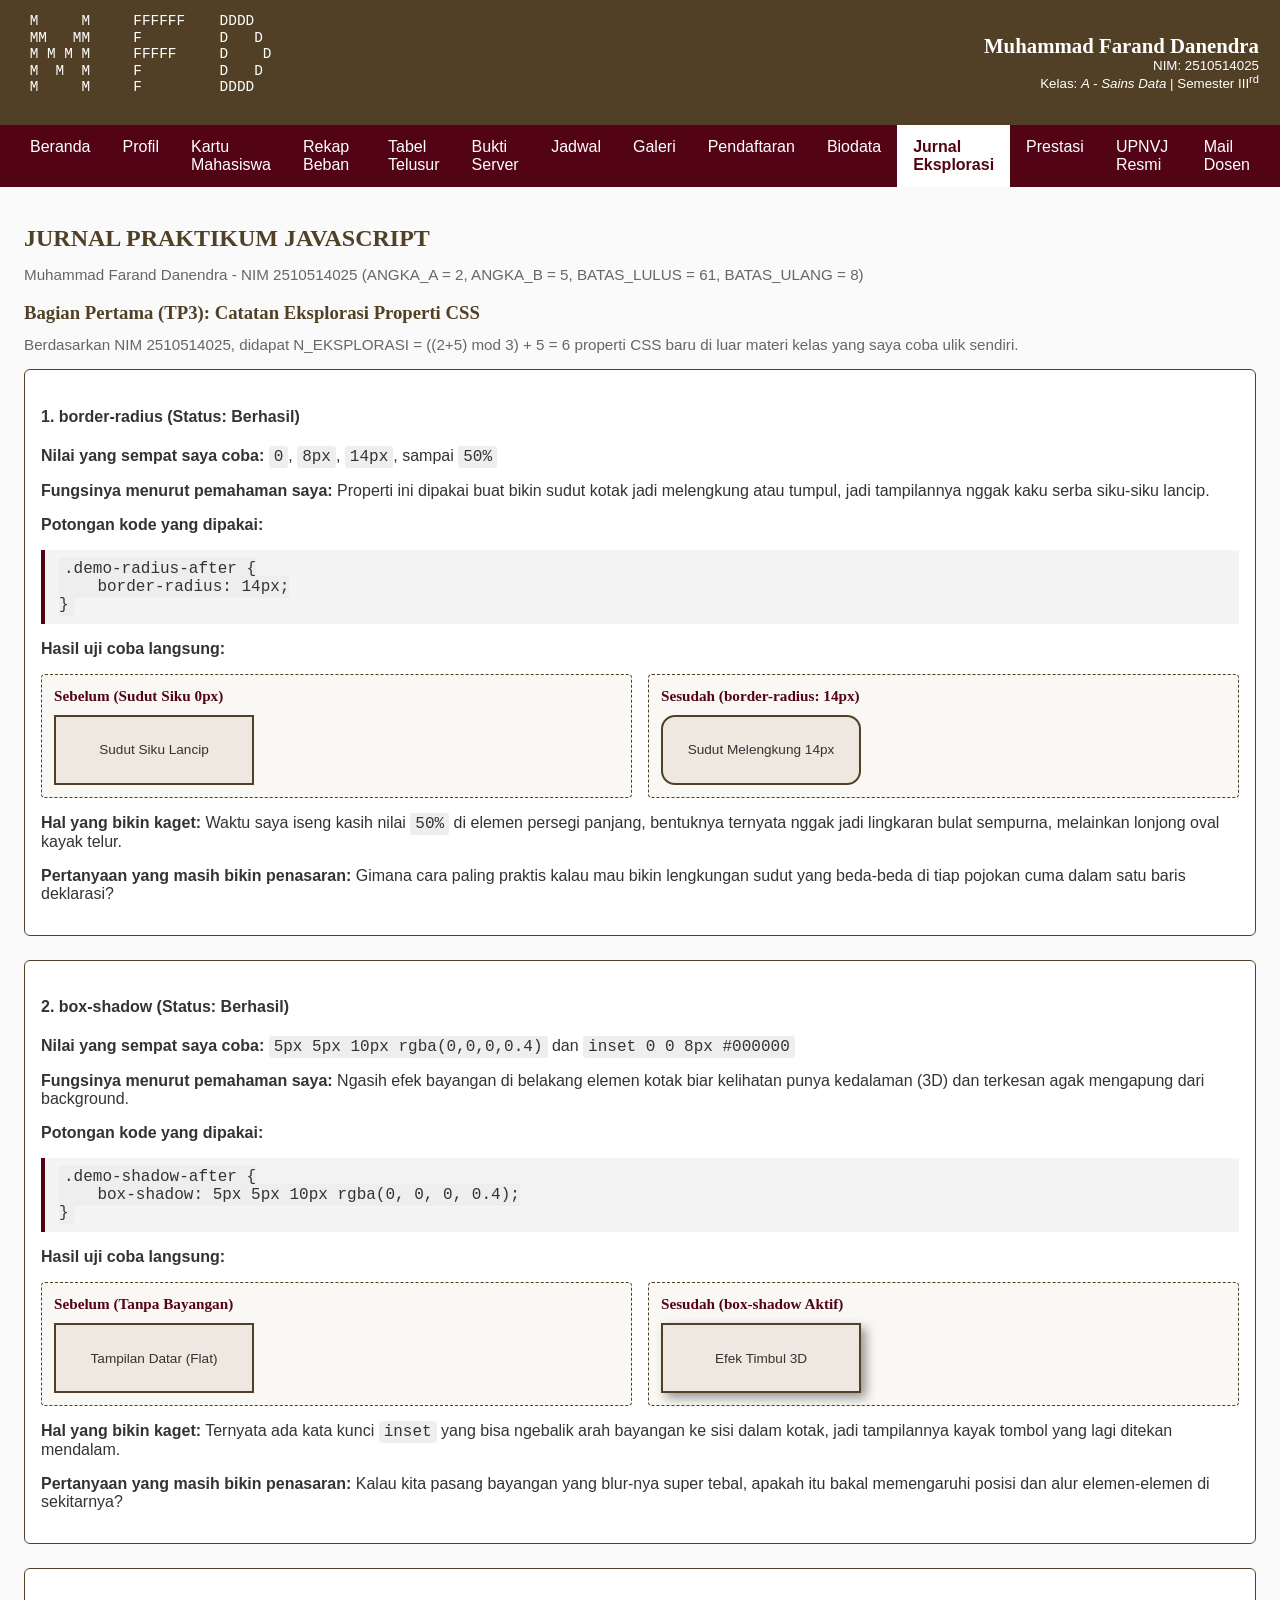
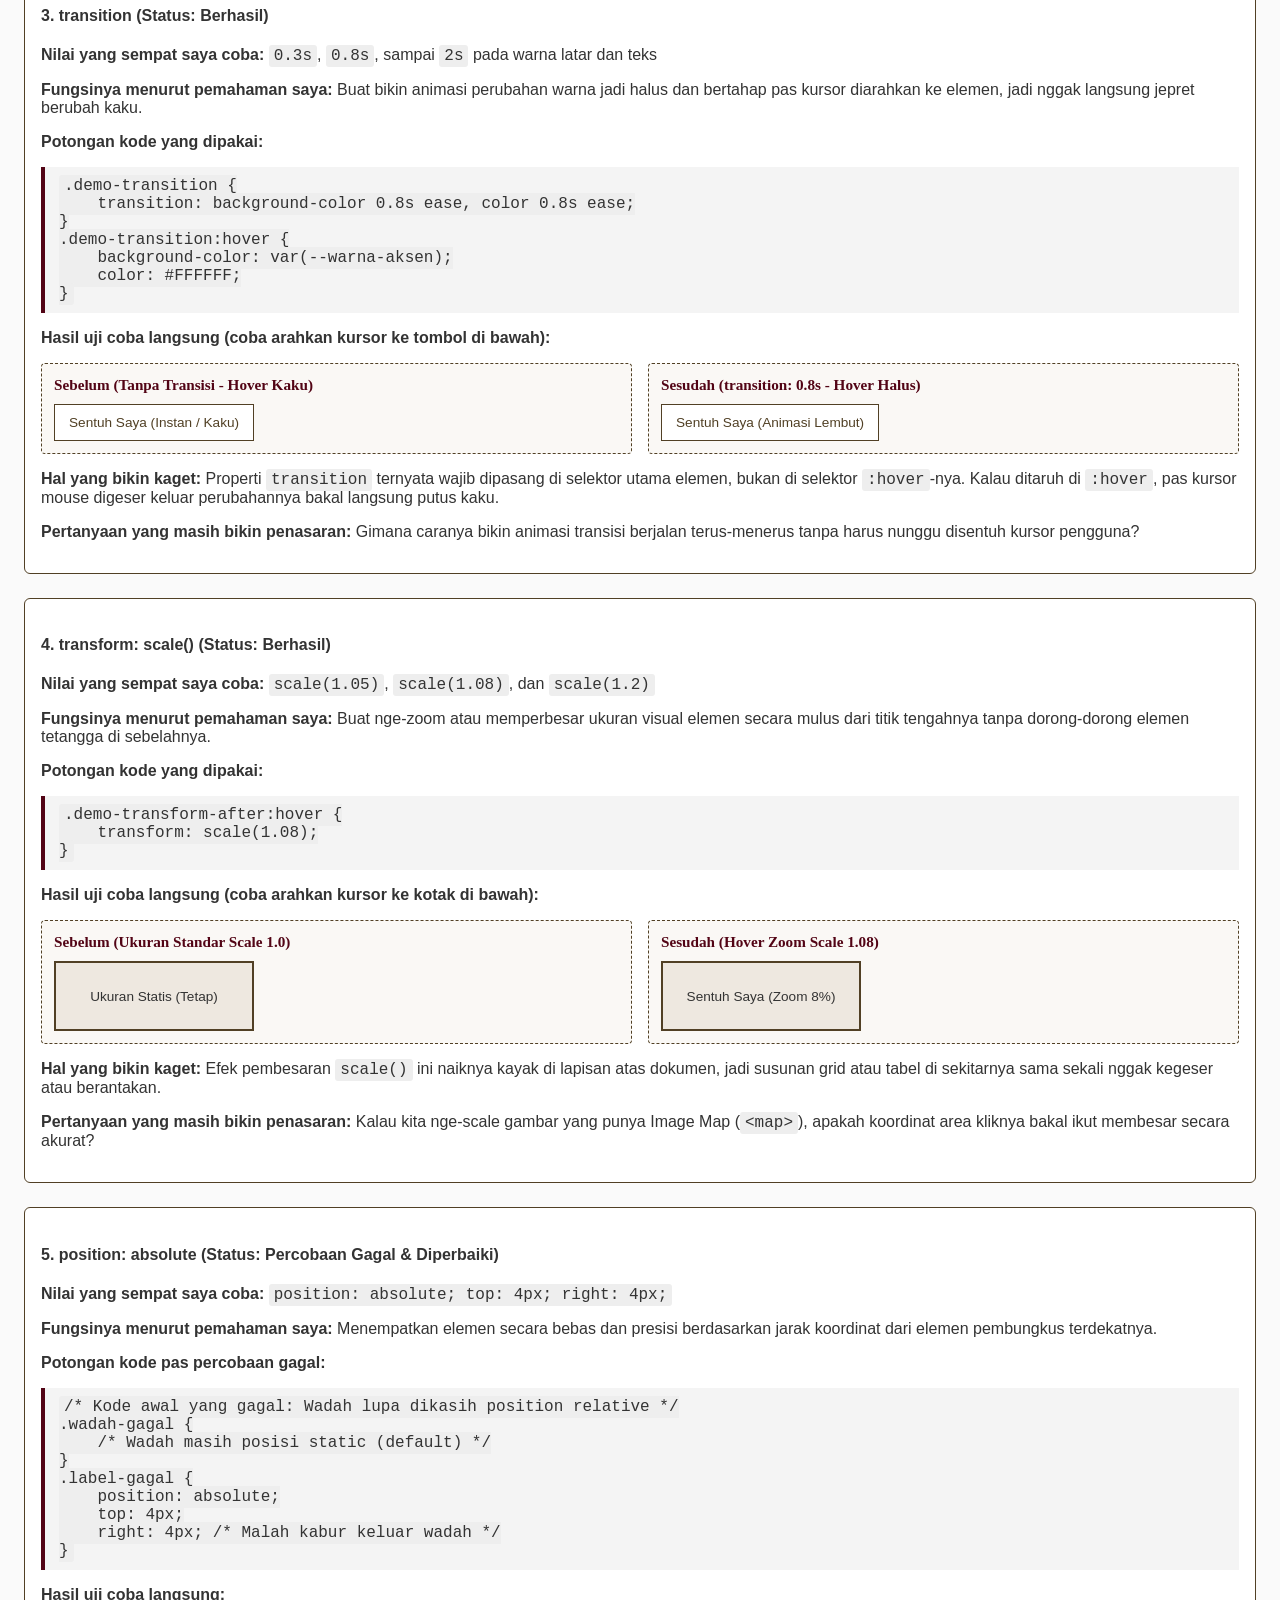
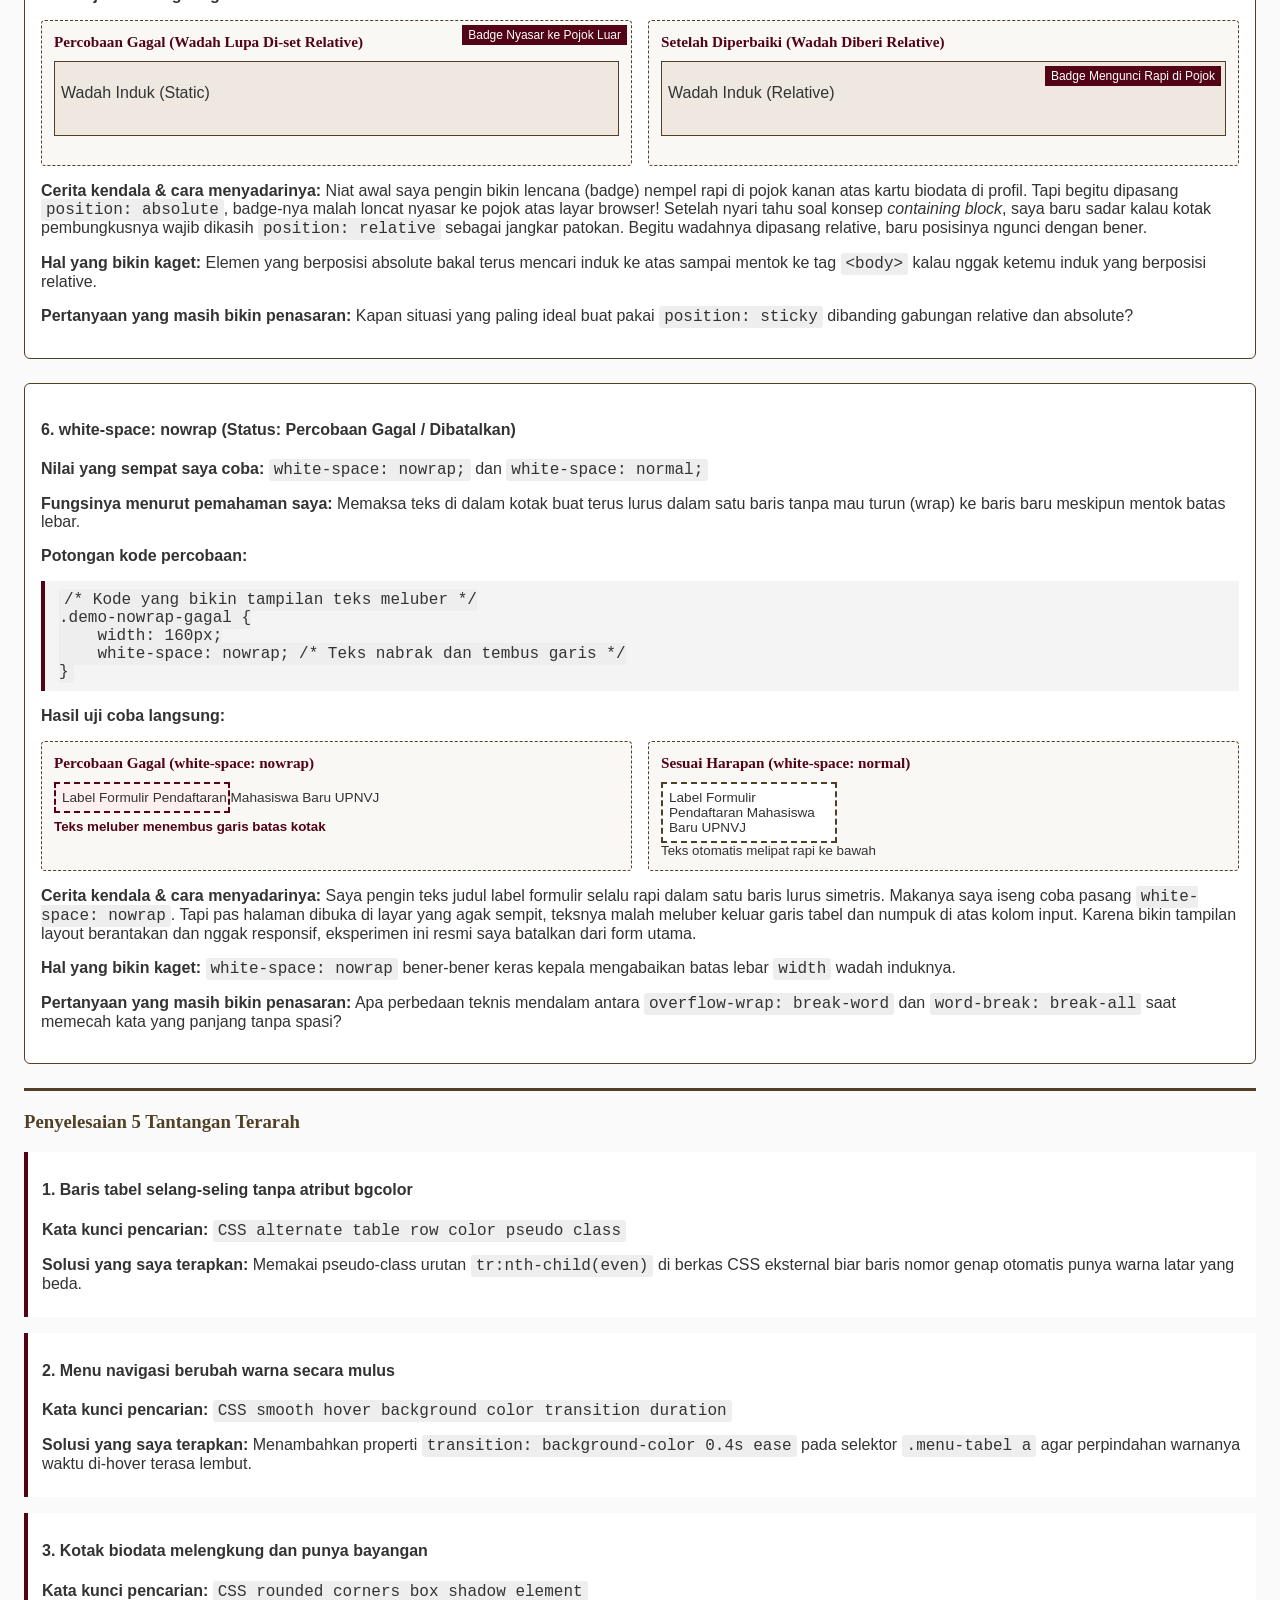
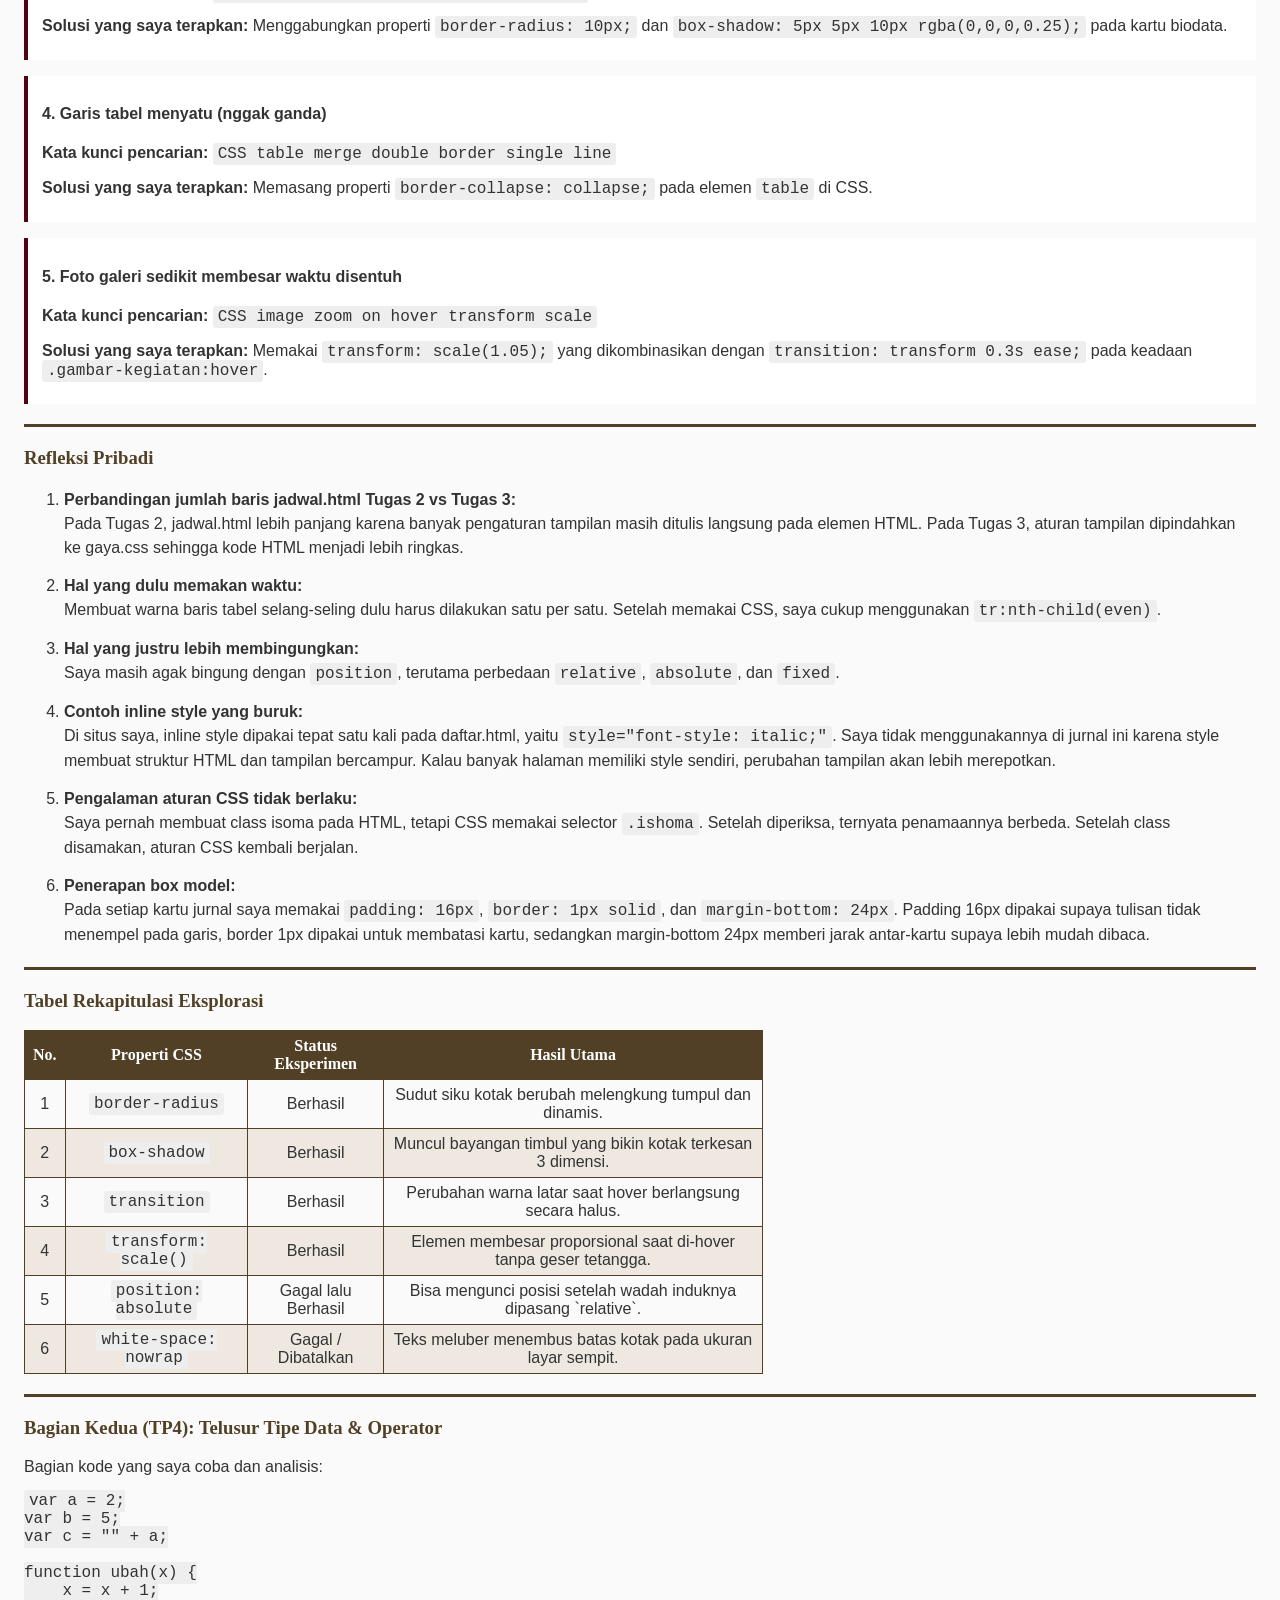
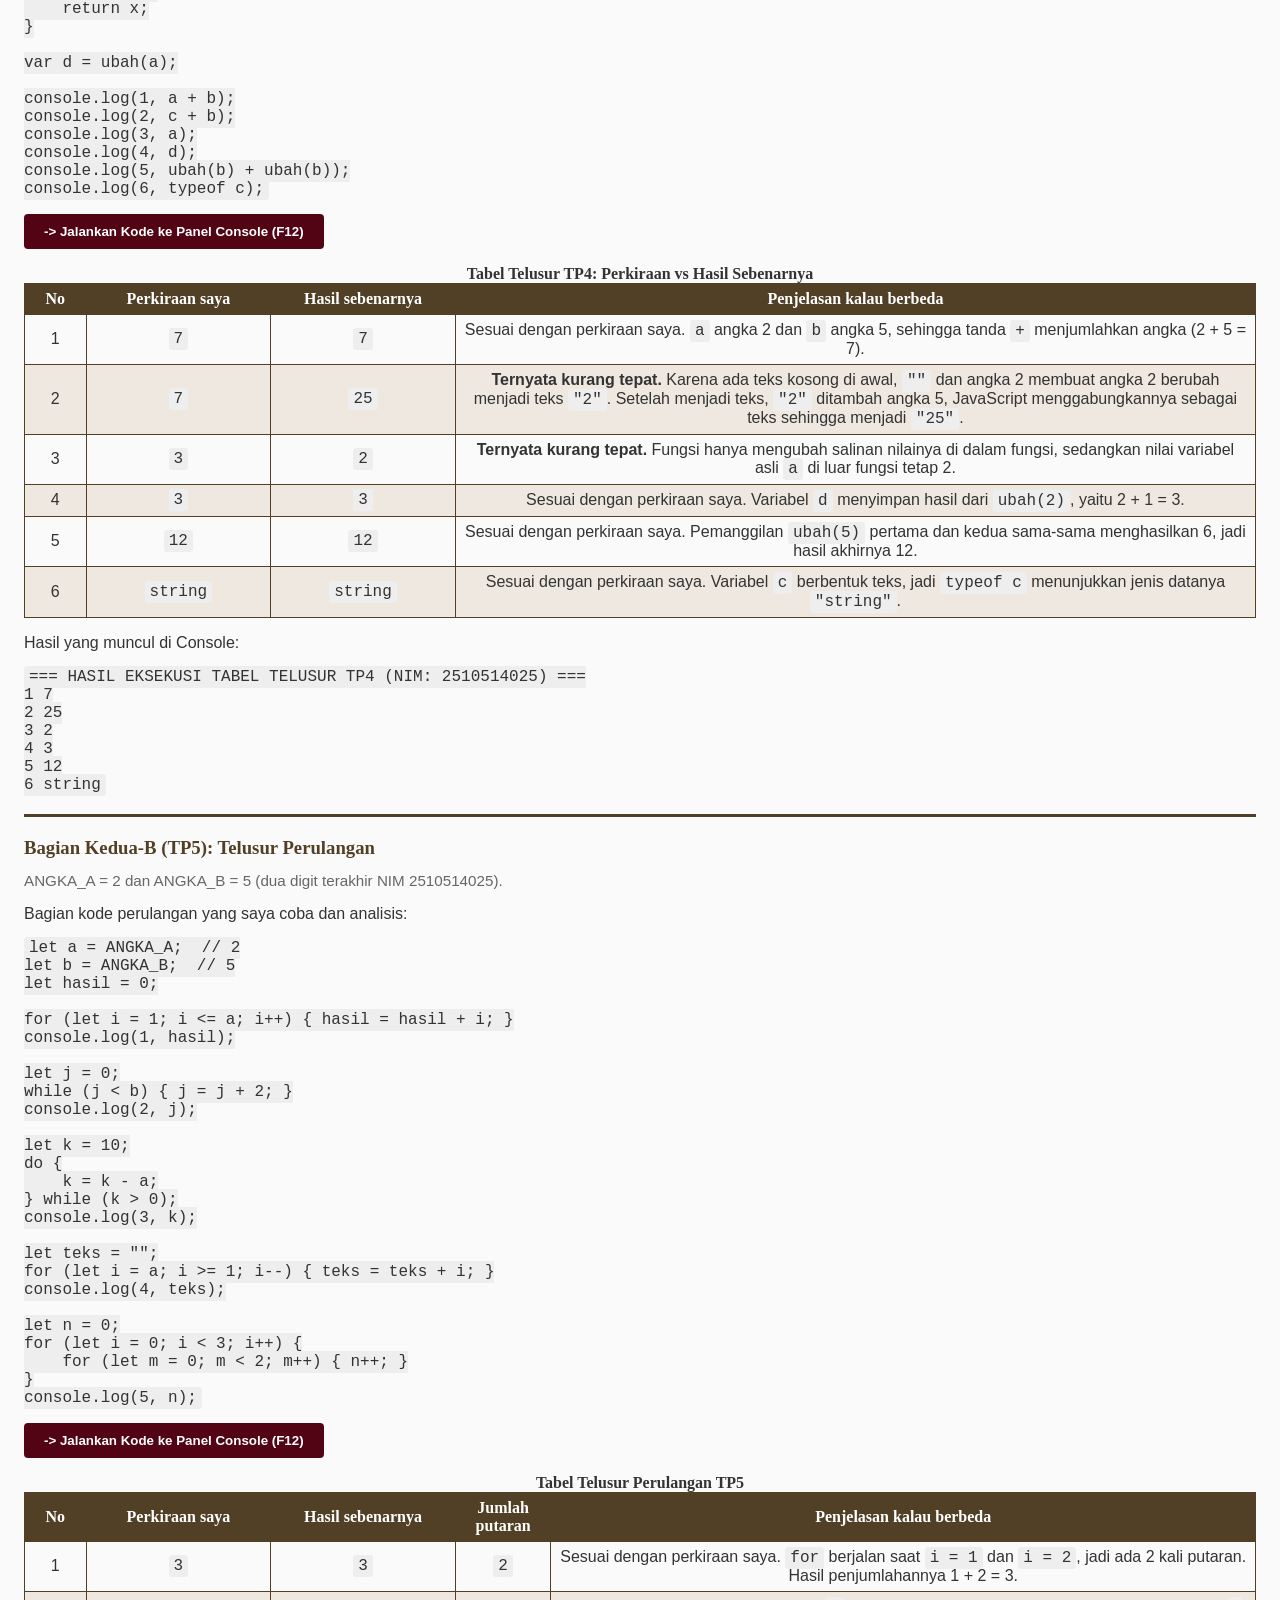
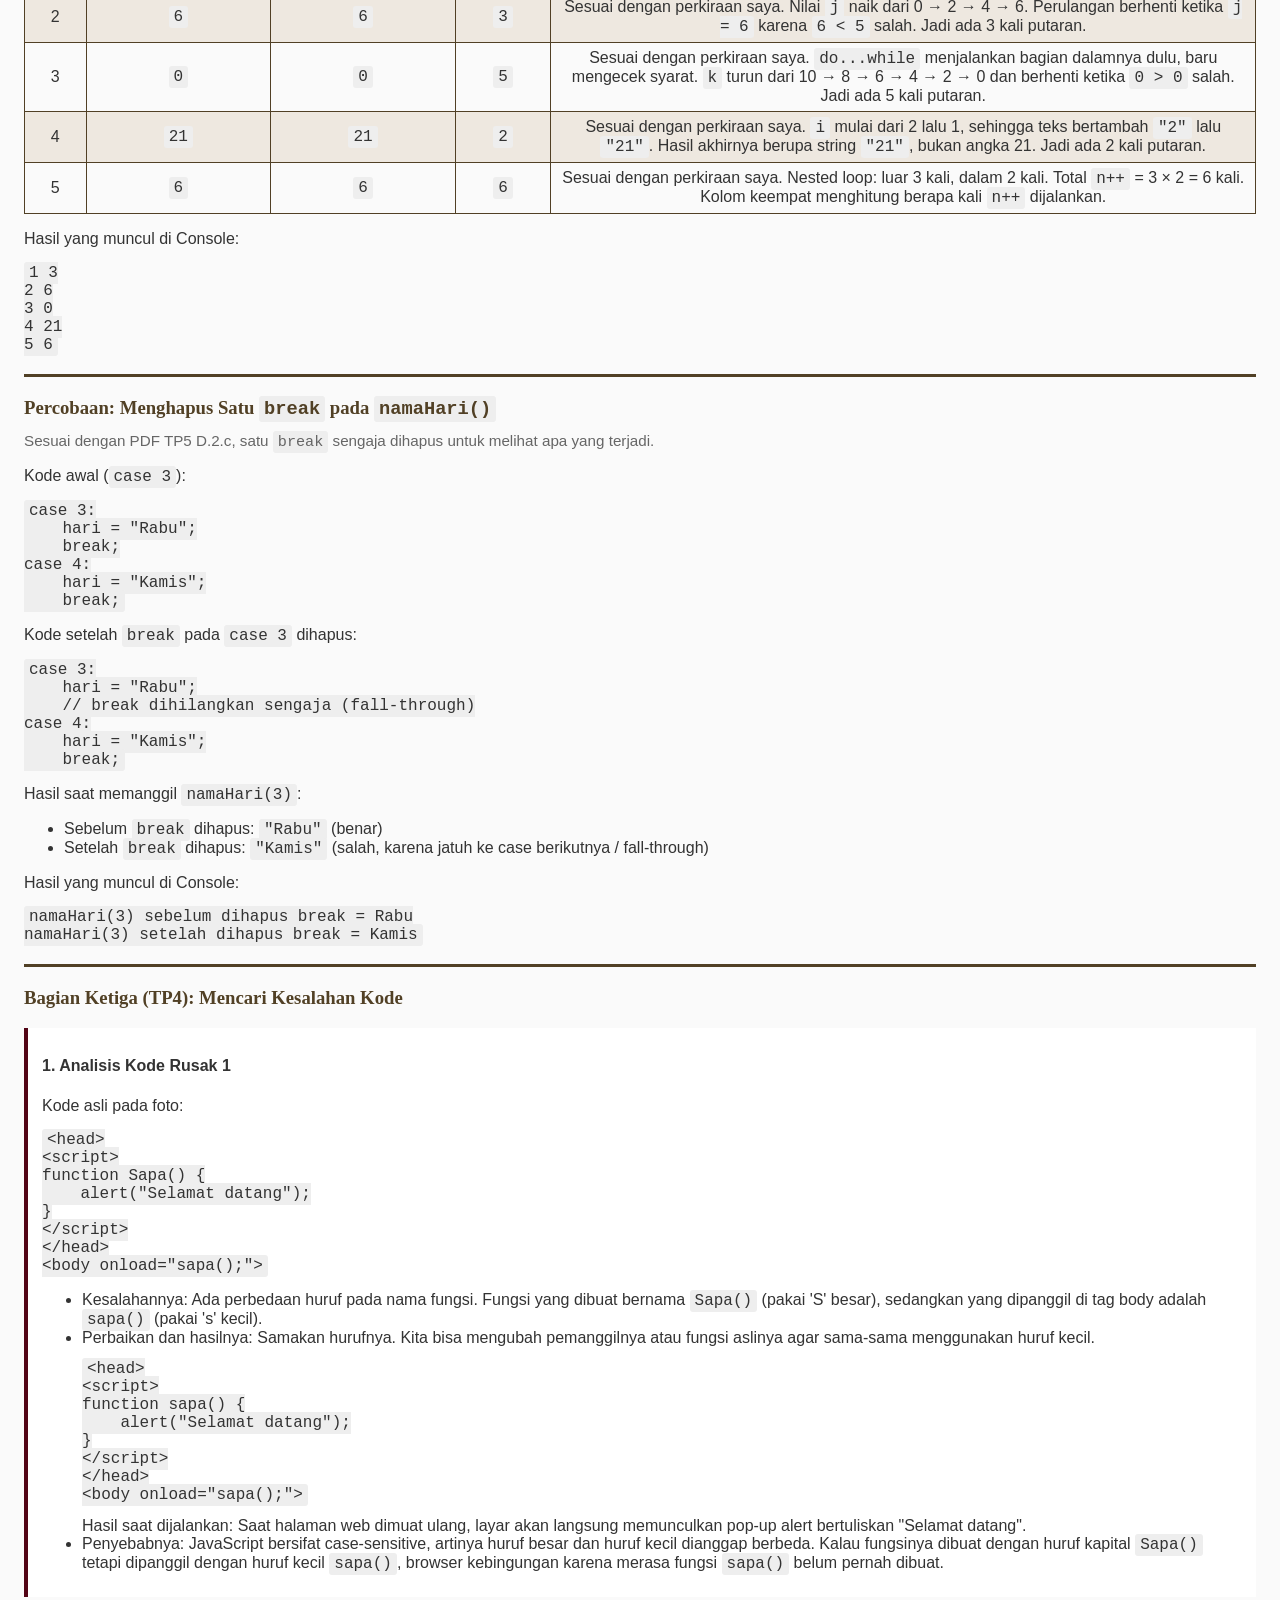
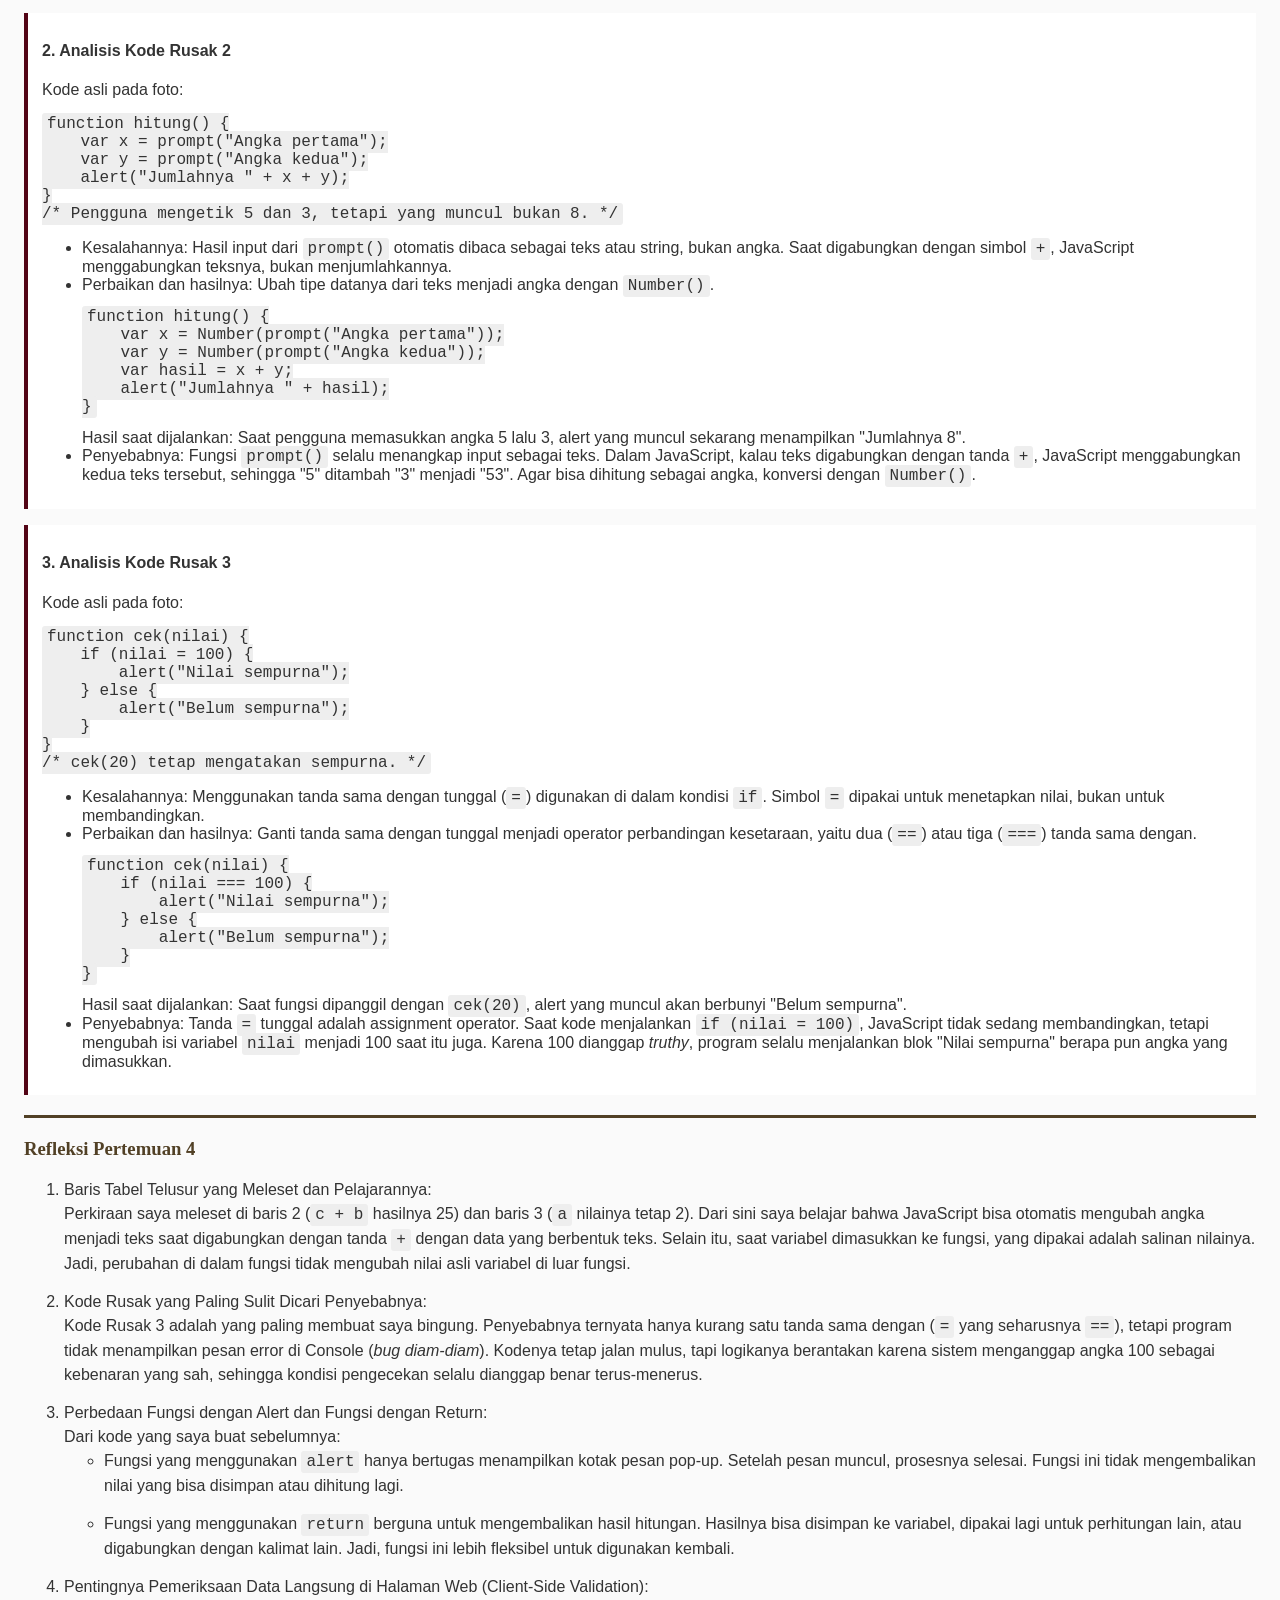
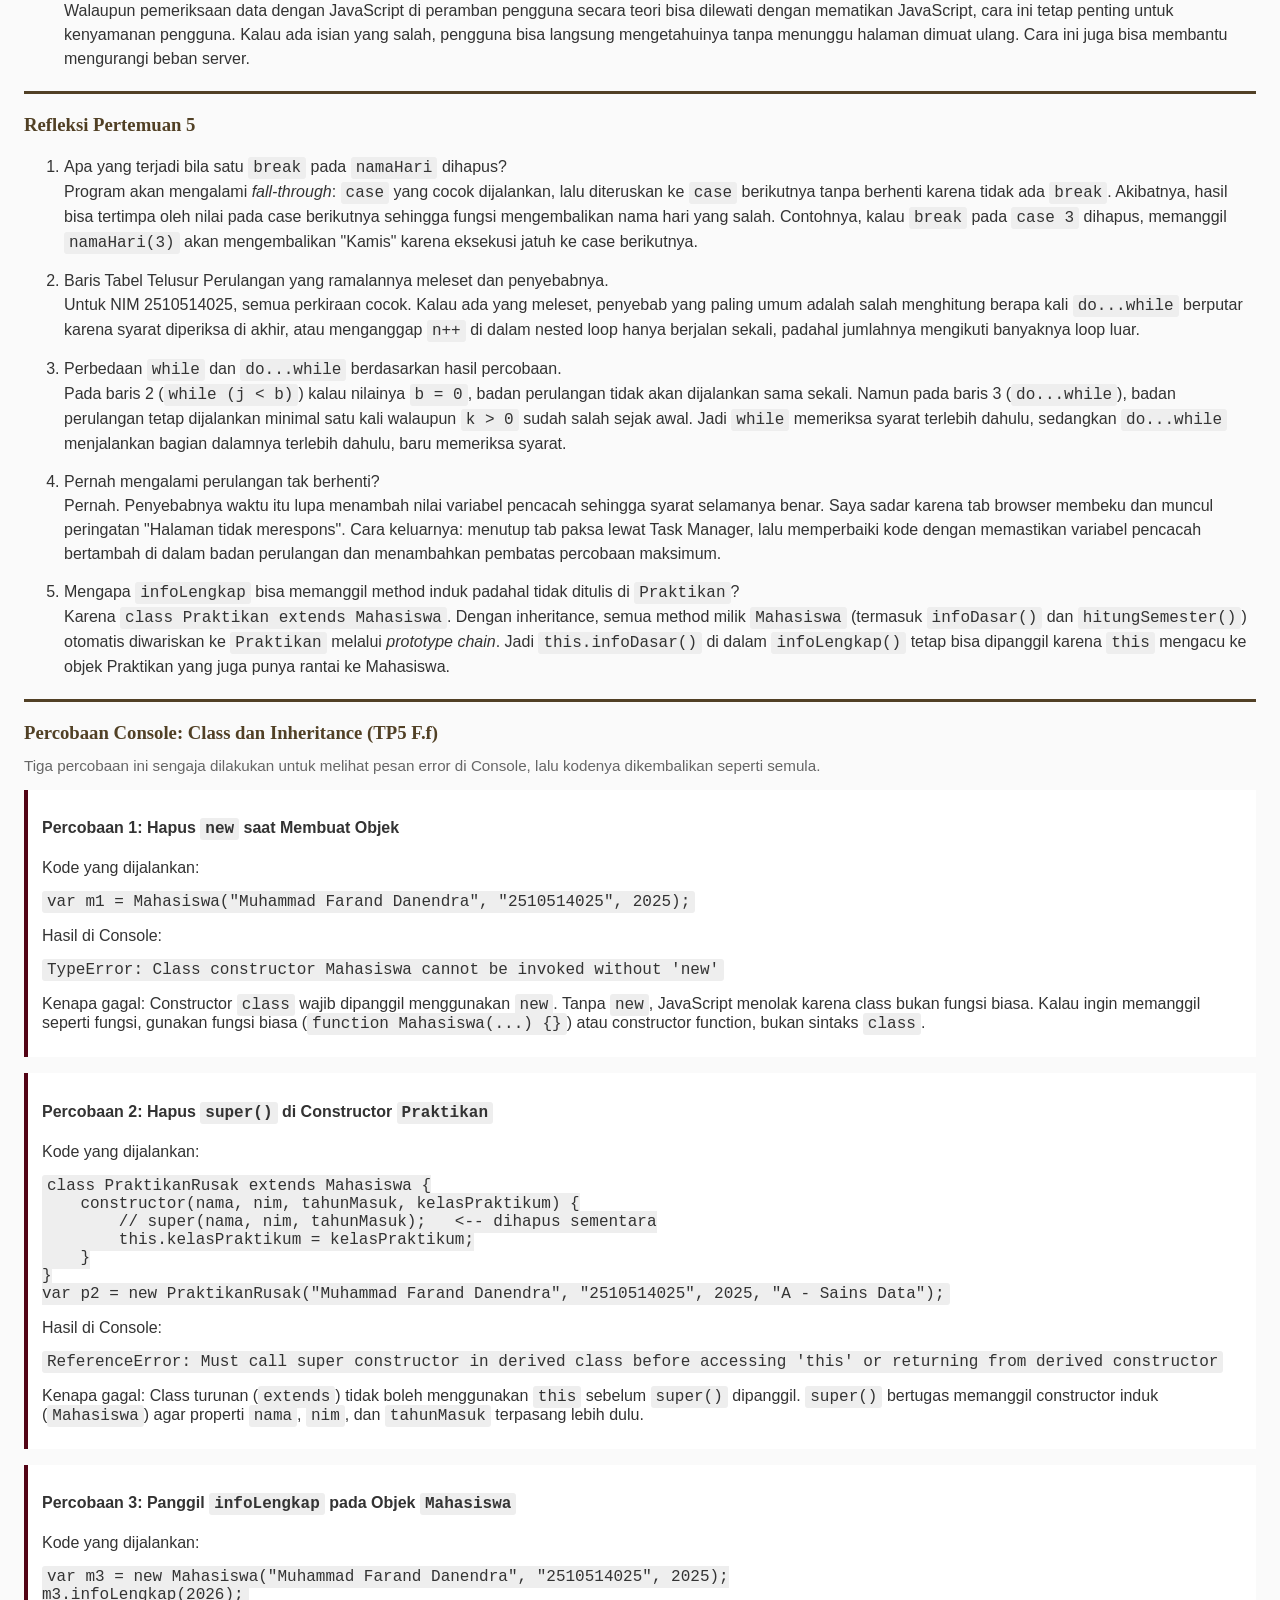
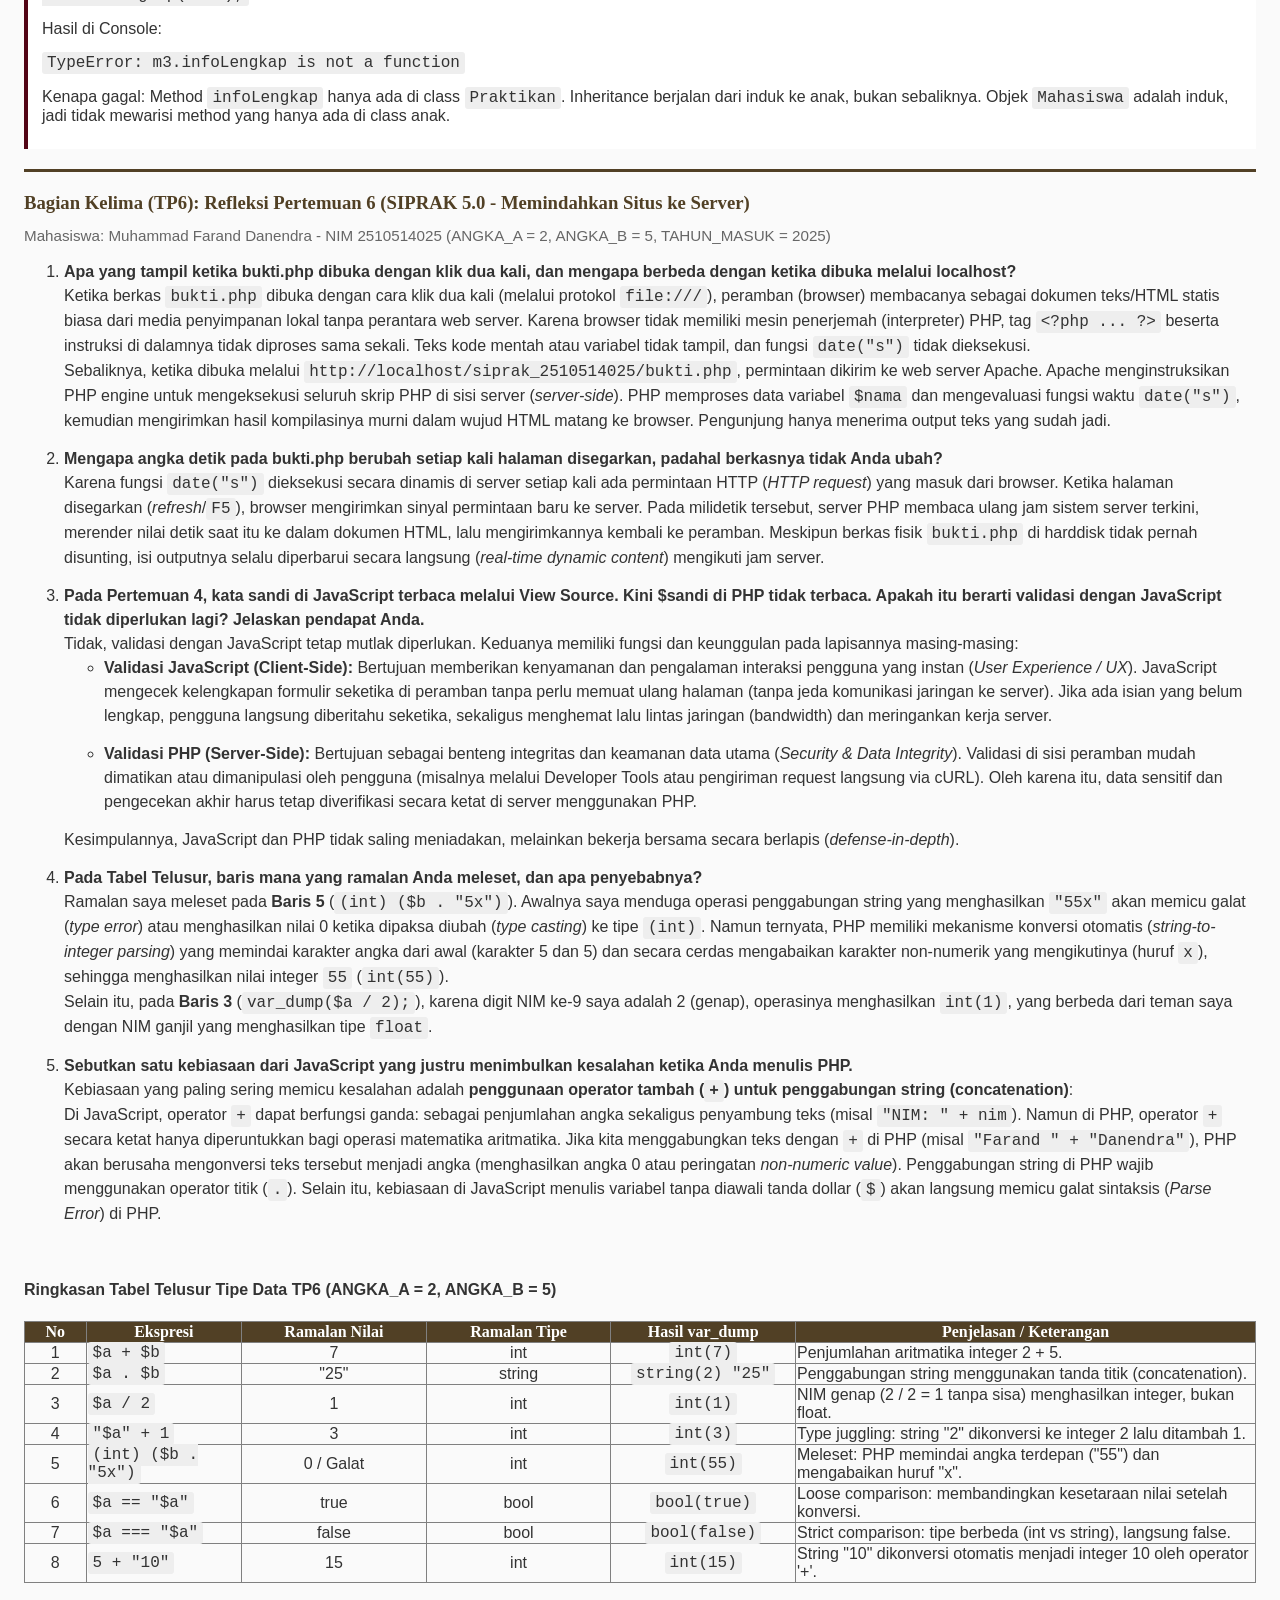
<file: jurnal.html>
<!--
  Nama          : Muhammad Farand Danendra
  NIM           : 2510514025
  Kelas         : A - Sains Data
  Berkas        : jurnal.html
  WARNA_UTAMA   : #514025
  WARNA_AKSEN   : #520415
  N_EKSPLORASI  : 6
  Tanggal ketik : 22/09/2026
-->
<html>

<head>
    <title>SIPRAK - Jurnal Eksplorasi &amp; Refleksi JS</title>
    <link rel="stylesheet" href="css/gaya.css">
</head>

<body>
    <iframe class="header-frame" src="atas.html" title="Kepala Halaman SIPRAK"></iframe>

    <nav class="menu-tabel" aria-label="Navigasi utama">
        <a href="index.html" accesskey="b">Beranda</a>
        <a href="profil.html" accesskey="p">Profil</a>
        <a href="kartu.php" accesskey="k">Kartu Mahasiswa</a>
        <a href="rekap.php" accesskey="e">Rekap Beban</a>
        <a href="telusur.php" accesskey="x">Tabel Telusur</a>
        <a href="bukti.php" accesskey="s">Bukti Server</a>
        <a href="jadwal.html" accesskey="j">Jadwal</a>
        <a href="galeri.html" accesskey="g">Galeri</a>
        <a href="daftar.html" accesskey="d">Pendaftaran</a>
        <a href="biodata.html" accesskey="o">Biodata</a>
        <a class="aktif" href="jurnal.html" accesskey="r">Jurnal Eksplorasi</a>
        <a href="profil.html#prestasi" accesskey="t">Prestasi</a>
        <a href="https://www.upnvj.ac.id" accesskey="u" target="_blank">UPNVJ Resmi</a>
        <a href="mailto:muhammadpanji@upnvj.ac.id" accesskey="m">Mail Dosen</a>
    </nav>

    <div id="isi">
        <h2>JURNAL PRAKTIKUM JAVASCRIPT</h2>
        <p class="sub-keterangan">
            Muhammad Farand Danendra - NIM 2510514025
            (ANGKA_A = 2, ANGKA_B = 5, BATAS_LULUS = 61, BATAS_ULANG = 8)
        </p>

        <!-- ========================================================= -->
        <!-- BAGIAN PERTAMA (TP3): CATATAN EKSPLORASI PROPERTI CSS     -->
        <!-- ========================================================= -->
        <section class="bagian-ringkasan">
            <h3>Bagian Pertama (TP3): Catatan Eksplorasi Properti CSS</h3>
            <p class="sub-keterangan">
                Berdasarkan NIM 2510514025, didapat N_EKSPLORASI = ((2+5) mod 3) + 5 = 6 properti CSS baru di luar materi kelas yang saya coba ulik sendiri.
            </p>

            <article class="entri-jurnal">
                <h4>1. border-radius (Status: Berhasil)</h4>
                <p><strong>Nilai yang sempat saya coba:</strong> <code>0</code>, <code>8px</code>, <code>14px</code>, sampai <code>50%</code></p>
                <p><strong>Fungsinya menurut pemahaman saya:</strong> Properti ini dipakai buat bikin sudut kotak jadi melengkung atau tumpul, jadi tampilannya nggak kaku serba siku-siku lancip.</p>
                <p><strong>Potongan kode yang dipakai:</strong></p>
                <pre><code>.demo-radius-after {
    border-radius: 14px;
}</code></pre>

                <p><strong>Hasil uji coba langsung:</strong></p>
                <div class="hasil-kode">
                    <div class="hasil-box">
                        <h4>Sebelum (Sudut Siku 0px)</h4>
                        <div class="demo-radius demo-radius-before">
                            <p class="tengah">Sudut Siku Lancip</p>
                        </div>
                    </div>
                    <div class="hasil-box">
                        <h4>Sesudah (border-radius: 14px)</h4>
                        <div class="demo-radius demo-radius-after">
                            <p class="tengah">Sudut Melengkung 14px</p>
                        </div>
                    </div>
                </div>

                <p><strong>Hal yang bikin kaget:</strong> Waktu saya iseng kasih nilai <code>50%</code> di elemen persegi panjang, bentuknya ternyata nggak jadi lingkaran bulat sempurna, melainkan lonjong oval kayak telur.</p>
                <p><strong>Pertanyaan yang masih bikin penasaran:</strong> Gimana cara paling praktis kalau mau bikin lengkungan sudut yang beda-beda di tiap pojokan cuma dalam satu baris deklarasi?</p>
            </article>

            <article class="entri-jurnal">
                <h4>2. box-shadow (Status: Berhasil)</h4>
                <p><strong>Nilai yang sempat saya coba:</strong> <code>5px 5px 10px rgba(0,0,0,0.4)</code> dan <code>inset 0 0 8px #000000</code></p>
                <p><strong>Fungsinya menurut pemahaman saya:</strong> Ngasih efek bayangan di belakang elemen kotak biar kelihatan punya kedalaman (3D) dan terkesan agak mengapung dari background.</p>
                <p><strong>Potongan kode yang dipakai:</strong></p>
                <pre><code>.demo-shadow-after {
    box-shadow: 5px 5px 10px rgba(0, 0, 0, 0.4);
}</code></pre>

                <p><strong>Hasil uji coba langsung:</strong></p>
                <div class="hasil-kode">
                    <div class="hasil-box">
                        <h4>Sebelum (Tanpa Bayangan)</h4>
                        <div class="demo-shadow-before">
                            <p class="tengah">Tampilan Datar (Flat)</p>
                        </div>
                    </div>
                    <div class="hasil-box">
                        <h4>Sesudah (box-shadow Aktif)</h4>
                        <div class="demo-shadow-after">
                            <p class="tengah">Efek Timbul 3D</p>
                        </div>
                    </div>
                </div>

                <p><strong>Hal yang bikin kaget:</strong> Ternyata ada kata kunci <code>inset</code> yang bisa ngebalik arah bayangan ke sisi dalam kotak, jadi tampilannya kayak tombol yang lagi ditekan mendalam.</p>
                <p><strong>Pertanyaan yang masih bikin penasaran:</strong> Kalau kita pasang bayangan yang blur-nya super tebal, apakah itu bakal memengaruhi posisi dan alur elemen-elemen di sekitarnya?</p>
            </article>

            <article class="entri-jurnal">
                <h4>3. transition (Status: Berhasil)</h4>
                <p><strong>Nilai yang sempat saya coba:</strong> <code>0.3s</code>, <code>0.8s</code>, sampai <code>2s</code> pada warna latar dan teks</p>
                <p><strong>Fungsinya menurut pemahaman saya:</strong> Buat bikin animasi perubahan warna jadi halus dan bertahap pas kursor diarahkan ke elemen, jadi nggak langsung jepret berubah kaku.</p>
                <p><strong>Potongan kode yang dipakai:</strong></p>
                <pre><code>.demo-transition {
    transition: background-color 0.8s ease, color 0.8s ease;
}
.demo-transition:hover {
    background-color: var(--warna-aksen);
    color: #FFFFFF;
}</code></pre>

                <p><strong>Hasil uji coba langsung (coba arahkan kursor ke tombol di bawah):</strong></p>
                <div class="hasil-kode">
                    <div class="hasil-box">
                        <h4>Sebelum (Tanpa Transisi - Hover Kaku)</h4>
                        <div class="demo-no-transition tengah">
                            Sentuh Saya (Instan / Kaku)
                        </div>
                    </div>
                    <div class="hasil-box">
                        <h4>Sesudah (transition: 0.8s - Hover Halus)</h4>
                        <div class="demo-transition tengah">
                            Sentuh Saya (Animasi Lembut)
                        </div>
                    </div>
                </div>

                <p><strong>Hal yang bikin kaget:</strong> Properti <code>transition</code> ternyata wajib dipasang di selektor utama elemen, bukan di selektor <code>:hover</code>-nya. Kalau ditaruh di <code>:hover</code>, pas kursor mouse digeser keluar perubahannya bakal langsung putus kaku.</p>
                <p><strong>Pertanyaan yang masih bikin penasaran:</strong> Gimana caranya bikin animasi transisi berjalan terus-menerus tanpa harus nunggu disentuh kursor pengguna?</p>
            </article>

            <article class="entri-jurnal">
                <h4>4. transform: scale() (Status: Berhasil)</h4>
                <p><strong>Nilai yang sempat saya coba:</strong> <code>scale(1.05)</code>, <code>scale(1.08)</code>, dan <code>scale(1.2)</code></p>
                <p><strong>Fungsinya menurut pemahaman saya:</strong> Buat nge-zoom atau memperbesar ukuran visual elemen secara mulus dari titik tengahnya tanpa dorong-dorong elemen tetangga di sebelahnya.</p>
                <p><strong>Potongan kode yang dipakai:</strong></p>
                <pre><code>.demo-transform-after:hover {
    transform: scale(1.08);
}</code></pre>

                <p><strong>Hasil uji coba langsung (coba arahkan kursor ke kotak di bawah):</strong></p>
                <div class="hasil-kode">
                    <div class="hasil-box">
                        <h4>Sebelum (Ukuran Standar Scale 1.0)</h4>
                        <div class="demo-transform-before tengah">
                            Ukuran Statis (Tetap)
                        </div>
                    </div>
                    <div class="hasil-box">
                        <h4>Sesudah (Hover Zoom Scale 1.08)</h4>
                        <div class="demo-transform demo-transform-after tengah">
                            Sentuh Saya (Zoom 8%)
                        </div>
                    </div>
                </div>

                <p><strong>Hal yang bikin kaget:</strong> Efek pembesaran <code>scale()</code> ini naiknya kayak di lapisan atas dokumen, jadi susunan grid atau tabel di sekitarnya sama sekali nggak kegeser atau berantakan.</p>
                <p><strong>Pertanyaan yang masih bikin penasaran:</strong> Kalau kita nge-scale gambar yang punya Image Map (<code>&lt;map&gt;</code>), apakah koordinat area kliknya bakal ikut membesar secara akurat?</p>
            </article>

            <article class="entri-jurnal">
                <h4>5. position: absolute (Status: Percobaan Gagal &amp; Diperbaiki)</h4>
                <p><strong>Nilai yang sempat saya coba:</strong> <code>position: absolute; top: 4px; right: 4px;</code></p>
                <p><strong>Fungsinya menurut pemahaman saya:</strong> Menempatkan elemen secara bebas dan presisi berdasarkan jarak koordinat dari elemen pembungkus terdekatnya.</p>
                <p><strong>Potongan kode pas percobaan gagal:</strong></p>
                <pre><code>/* Kode awal yang gagal: Wadah lupa dikasih position relative */
.wadah-gagal {
    /* Wadah masih posisi static (default) */
}
.label-gagal {
    position: absolute;
    top: 4px;
    right: 4px; /* Malah kabur keluar wadah */
}</code></pre>

                <p><strong>Hasil uji coba langsung:</strong></p>
                <div class="hasil-kode">
                    <div class="hasil-box demo-position-lab">
                        <h4>Percobaan Gagal (Wadah Lupa Di-set Relative)</h4>
                        <div class="demo-position-gagal-wrapper">
                            <p>Wadah Induk (Static)</p>
                            <span class="demo-position-gagal-label">Badge Nyasar ke Pojok Luar</span>
                        </div>
                    </div>
                    <div class="hasil-box demo-position-lab">
                        <h4>Setelah Diperbaiki (Wadah Diberi Relative)</h4>
                        <div class="demo-position-wrapper">
                            <p>Wadah Induk (Relative)</p>
                            <span class="demo-position-label">Badge Mengunci Rapi di Pojok</span>
                        </div>
                    </div>
                </div>

                <p><strong>Cerita kendala &amp; cara menyadarinya:</strong> Niat awal saya pengin bikin lencana (badge) nempel rapi di pojok kanan atas kartu biodata di profil. Tapi begitu dipasang <code>position: absolute</code>, badge-nya malah loncat nyasar ke pojok atas layar browser! Setelah nyari tahu soal konsep <em>containing block</em>, saya baru sadar kalau kotak pembungkusnya wajib dikasih <code>position: relative</code> sebagai jangkar patokan. Begitu wadahnya dipasang relative, baru posisinya ngunci dengan bener.</p>
                <p><strong>Hal yang bikin kaget:</strong> Elemen yang berposisi absolute bakal terus mencari induk ke atas sampai mentok ke tag <code>&lt;body&gt;</code> kalau nggak ketemu induk yang berposisi relative.</p>
                <p><strong>Pertanyaan yang masih bikin penasaran:</strong> Kapan situasi yang paling ideal buat pakai <code>position: sticky</code> dibanding gabungan relative dan absolute?</p>
            </article>

            <article class="entri-jurnal">
                <h4>6. white-space: nowrap (Status: Percobaan Gagal / Dibatalkan)</h4>
                <p><strong>Nilai yang sempat saya coba:</strong> <code>white-space: nowrap;</code> dan <code>white-space: normal;</code></p>
                <p><strong>Fungsinya menurut pemahaman saya:</strong> Memaksa teks di dalam kotak buat terus lurus dalam satu baris tanpa mau turun (wrap) ke baris baru meskipun mentok batas lebar.</p>
                <p><strong>Potongan kode percobaan:</strong></p>
                <pre><code>/* Kode yang bikin tampilan teks meluber */
.demo-nowrap-gagal {
    width: 160px;
    white-space: nowrap; /* Teks nabrak dan tembus garis */
}</code></pre>

                <p><strong>Hasil uji coba langsung:</strong></p>
                <div class="hasil-kode">
                    <div class="hasil-box">
                        <h4>Percobaan Gagal (white-space: nowrap)</h4>
                        <div class="demo-nowrap-gagal">
                            Label Formulir Pendaftaran Mahasiswa Baru UPNVJ
                        </div>
                        <small class="keterangan-gagal">Teks meluber menembus garis batas kotak</small>
                    </div>
                    <div class="hasil-box">
                        <h4>Sesuai Harapan (white-space: normal)</h4>
                        <div class="demo-nowrap-normal">
                            Label Formulir Pendaftaran Mahasiswa Baru UPNVJ
                        </div>
                        <small>Teks otomatis melipat rapi ke bawah</small>
                    </div>
                </div>

                <p><strong>Cerita kendala &amp; cara menyadarinya:</strong> Saya pengin teks judul label formulir selalu rapi dalam satu baris lurus simetris. Makanya saya iseng coba pasang <code>white-space: nowrap</code>. Tapi pas halaman dibuka di layar yang agak sempit, teksnya malah meluber keluar garis tabel dan numpuk di atas kolom input. Karena bikin tampilan layout berantakan dan nggak responsif, eksperimen ini resmi saya batalkan dari form utama.</p>
                <p><strong>Hal yang bikin kaget:</strong> <code>white-space: nowrap</code> bener-bener keras kepala mengabaikan batas lebar <code>width</code> wadah induknya.</p>
                <p><strong>Pertanyaan yang masih bikin penasaran:</strong> Apa perbedaan teknis mendalam antara <code>overflow-wrap: break-word</code> dan <code>word-break: break-all</code> saat memecah kata yang panjang tanpa spasi?</p>
            </article>
        </section>

        <hr>

        <!-- ========================================================= -->
        <!-- LIMA TANTANGAN TERARAH (TP3)                              -->
        <!-- ========================================================= -->
        <section class="bagian-tantangan">
            <h3>Penyelesaian 5 Tantangan Terarah</h3>

            <div class="item-tantangan">
                <h4>1. Baris tabel selang-seling tanpa atribut bgcolor</h4>
                <p><strong>Kata kunci pencarian:</strong> <code>CSS alternate table row color pseudo class</code></p>
                <p><strong>Solusi yang saya terapkan:</strong> Memakai pseudo-class urutan <code>tr:nth-child(even)</code> di berkas CSS eksternal biar baris nomor genap otomatis punya warna latar yang beda.</p>
            </div>

            <div class="item-tantangan">
                <h4>2. Menu navigasi berubah warna secara mulus</h4>
                <p><strong>Kata kunci pencarian:</strong> <code>CSS smooth hover background color transition duration</code></p>
                <p><strong>Solusi yang saya terapkan:</strong> Menambahkan properti <code>transition: background-color 0.4s ease</code> pada selektor <code>.menu-tabel a</code> agar perpindahan warnanya waktu di-hover terasa lembut.</p>
            </div>

            <div class="item-tantangan">
                <h4>3. Kotak biodata melengkung dan punya bayangan</h4>
                <p><strong>Kata kunci pencarian:</strong> <code>CSS rounded corners box shadow element</code></p>
                <p><strong>Solusi yang saya terapkan:</strong> Menggabungkan properti <code>border-radius: 10px;</code> dan <code>box-shadow: 5px 5px 10px rgba(0,0,0,0.25);</code> pada kartu biodata.</p>
            </div>

            <div class="item-tantangan">
                <h4>4. Garis tabel menyatu (nggak ganda)</h4>
                <p><strong>Kata kunci pencarian:</strong> <code>CSS table merge double border single line</code></p>
                <p><strong>Solusi yang saya terapkan:</strong> Memasang properti <code>border-collapse: collapse;</code> pada elemen <code>table</code> di CSS.</p>
            </div>

            <div class="item-tantangan">
                <h4>5. Foto galeri sedikit membesar waktu disentuh</h4>
                <p><strong>Kata kunci pencarian:</strong> <code>CSS image zoom on hover transform scale</code></p>
                <p><strong>Solusi yang saya terapkan:</strong> Memakai <code>transform: scale(1.05);</code> yang dikombinasikan dengan <code>transition: transform 0.3s ease;</code> pada keadaan <code>.gambar-kegiatan:hover</code>.</p>
            </div>
        </section>

        <hr>

        <!-- ========================================================= -->
        <!-- REFLEKSI TP3                                              -->
        <!-- ========================================================= -->
        <section class="bagian-refleksi">
            <h3>Refleksi Pribadi</h3>
            <ol>
                <li>
                    <strong>Perbandingan jumlah baris jadwal.html Tugas 2 vs Tugas 3:</strong><br>
                    Pada Tugas 2, jadwal.html lebih panjang karena banyak pengaturan tampilan masih ditulis langsung pada elemen HTML. Pada Tugas 3, aturan tampilan dipindahkan ke gaya.css sehingga kode HTML menjadi lebih ringkas.
                </li>
                <li>
                    <strong>Hal yang dulu memakan waktu:</strong><br>
                    Membuat warna baris tabel selang-seling dulu harus dilakukan satu per satu. Setelah memakai CSS, saya cukup menggunakan <code>tr:nth-child(even)</code>.
                </li>
                <li>
                    <strong>Hal yang justru lebih membingungkan:</strong><br>
                    Saya masih agak bingung dengan <code>position</code>, terutama perbedaan <code>relative</code>, <code>absolute</code>, dan <code>fixed</code>.
                </li>
                <li>
                    <strong>Contoh inline style yang buruk:</strong><br>
                    Di situs saya, inline style dipakai tepat satu kali pada daftar.html, yaitu <code>style="font-style: italic;"</code>. Saya tidak menggunakannya di jurnal ini karena style membuat struktur HTML dan tampilan bercampur. Kalau banyak halaman memiliki style sendiri, perubahan tampilan akan lebih merepotkan.
                </li>
                <li>
                    <strong>Pengalaman aturan CSS tidak berlaku:</strong><br>
                    Saya pernah membuat class isoma pada HTML, tetapi CSS memakai selector <code>.ishoma</code>. Setelah diperiksa, ternyata penamaannya berbeda. Setelah class disamakan, aturan CSS kembali berjalan.
                </li>
                <li>
                    <strong>Penerapan box model:</strong><br>
                    Pada setiap kartu jurnal saya memakai <code>padding: 16px</code>, <code>border: 1px solid</code>, dan <code>margin-bottom: 24px</code>. Padding 16px dipakai supaya tulisan tidak menempel pada garis, border 1px dipakai untuk membatasi kartu, sedangkan margin-bottom 24px memberi jarak antar-kartu supaya lebih mudah dibaca.
                </li>
            </ol>
        </section>

        <hr>

        <!-- ========================================================= -->
        <!-- TABEL REKAPITULASI EKSPLORASI (TP3)                       -->
        <!-- ========================================================= -->
        <section class="bagian-ringkasan">
            <h3>Tabel Rekapitulasi Eksplorasi</h3>
            <table class="tabel-rekap">
                <thead>
                    <tr class="judul">
                        <th>No.</th>
                        <th>Properti CSS</th>
                        <th>Status Eksperimen</th>
                        <th>Hasil Utama</th>
                    </tr>
                </thead>
                <tbody>
                    <tr>
                        <td>1</td>
                        <td><code>border-radius</code></td>
                        <td>Berhasil</td>
                        <td>Sudut siku kotak berubah melengkung tumpul dan dinamis.</td>
                    </tr>
                    <tr>
                        <td>2</td>
                        <td><code>box-shadow</code></td>
                        <td>Berhasil</td>
                        <td>Muncul bayangan timbul yang bikin kotak terkesan 3 dimensi.</td>
                    </tr>
                    <tr>
                        <td>3</td>
                        <td><code>transition</code></td>
                        <td>Berhasil</td>
                        <td>Perubahan warna latar saat hover berlangsung secara halus.</td>
                    </tr>
                    <tr>
                        <td>4</td>
                        <td><code>transform: scale()</code></td>
                        <td>Berhasil</td>
                        <td>Elemen membesar proporsional saat di-hover tanpa geser tetangga.</td>
                    </tr>
                    <tr>
                        <td>5</td>
                        <td><code>position: absolute</code></td>
                        <td>Gagal lalu Berhasil</td>
                        <td>Bisa mengunci posisi setelah wadah induknya dipasang `relative`.</td>
                    </tr>
                    <tr>
                        <td>6</td>
                        <td><code>white-space: nowrap</code></td>
                        <td>Gagal / Dibatalkan</td>
                        <td>Teks meluber menembus batas kotak pada ukuran layar sempit.</td>
                    </tr>
                </tbody>
            </table>
        </section>

        <hr>


        <!-- ========================================================= -->
        <!-- BAGIAN KEDUA (TP4): TABEL TELUSUR TIPE DATA & OPERATOR    -->
        <!-- ========================================================= -->
        <section class="bagian-ringkasan">
            <h3>Bagian Kedua (TP4): Telusur Tipe Data &amp; Operator</h3>
            <p>Bagian kode yang saya coba dan analisis:</p>
            <pre><code>var a = 2;
var b = 5;
var c = "" + a;

function ubah(x) {
    x = x + 1;
    return x;
}

var d = ubah(a);

console.log(1, a + b);
console.log(2, c + b);
console.log(3, a);
console.log(4, d);
console.log(5, ubah(b) + ubah(b));
console.log(6, typeof c);</code></pre>

            <p>
                <button type="button" class="tombol-form" onclick="jalankanTabelTelusur();">
                    -&gt; Jalankan Kode ke Panel Console (F12)
                </button>
            </p>

            <table class="tabel-rekap tabel-telusur">
                <caption><b>Tabel Telusur TP4: Perkiraan vs Hasil Sebenarnya</b></caption>
                <thead>
                    <tr class="judul">
                        <th class="kolom-no">No</th>
                        <th class="kolom-ramalan">Perkiraan saya</th>
                        <th class="kolom-hasil">Hasil sebenarnya</th>
                        <th>Penjelasan kalau berbeda</th>
                    </tr>
                </thead>
                <tbody>
                    <tr>
                        <td class="tengah">1</td>
                        <td class="tengah"><code>7</code></td>
                        <td class="tengah"><code>7</code></td>
                        <td>Sesuai dengan perkiraan saya. <code>a</code> angka 2 dan <code>b</code> angka 5, sehingga tanda <code>+</code> menjumlahkan angka (2 + 5 = 7).</td>
                    </tr>
                    <tr>
                        <td class="tengah">2</td>
                        <td class="tengah"><code>7</code></td>
                        <td class="tengah"><code>25</code></td>
                        <td><strong>Ternyata kurang tepat.</strong> Karena ada teks kosong di awal, <code>""</code> dan angka 2 membuat angka 2 berubah menjadi teks <code>"2"</code>. Setelah menjadi teks, <code>"2"</code> ditambah angka 5, JavaScript menggabungkannya sebagai teks sehingga menjadi <code>"25"</code>.</td>
                    </tr>
                    <tr>
                        <td class="tengah">3</td>
                        <td class="tengah"><code>3</code></td>
                        <td class="tengah"><code>2</code></td>
                        <td><strong>Ternyata kurang tepat.</strong> Fungsi hanya mengubah salinan nilainya di dalam fungsi, sedangkan nilai variabel asli <code>a</code> di luar fungsi tetap 2.</td>
                    </tr>
                    <tr>
                        <td class="tengah">4</td>
                        <td class="tengah"><code>3</code></td>
                        <td class="tengah"><code>3</code></td>
                        <td>Sesuai dengan perkiraan saya. Variabel <code>d</code> menyimpan hasil dari <code>ubah(2)</code>, yaitu 2 + 1 = 3.</td>
                    </tr>
                    <tr>
                        <td class="tengah">5</td>
                        <td class="tengah"><code>12</code></td>
                        <td class="tengah"><code>12</code></td>
                        <td>Sesuai dengan perkiraan saya. Pemanggilan <code>ubah(5)</code> pertama dan kedua sama-sama menghasilkan 6, jadi hasil akhirnya 12.</td>
                    </tr>
                    <tr>
                        <td class="tengah">6</td>
                        <td class="tengah"><code>string</code></td>
                        <td class="tengah"><code>string</code></td>
                        <td>Sesuai dengan perkiraan saya. Variabel <code>c</code> berbentuk teks, jadi <code>typeof c</code> menunjukkan jenis datanya <code>"string"</code>.</td>
                    </tr>
                </tbody>
            </table>

            <p>Hasil yang muncul di Console:</p>
            <pre><code>=== HASIL EKSEKUSI TABEL TELUSUR TP4 (NIM: 2510514025) ===
1 7
2 25
3 2
4 3
5 12
6 string</code></pre>
        </section>

        <hr>

        <!-- ========================================================= -->
        <!-- BAGIAN KEDUA-B (TP5): TABEL TELUSUR PERULANGAN            -->
        <!-- ========================================================= -->
        <section class="bagian-ringkasan">
            <h3>Bagian Kedua-B (TP5): Telusur Perulangan</h3>
            <p class="sub-keterangan">
                ANGKA_A = 2 dan ANGKA_B = 5 (dua digit terakhir NIM 2510514025).
            </p>

            <p>Bagian kode perulangan yang saya coba dan analisis:</p>
            <pre><code>let a = ANGKA_A;  // 2
let b = ANGKA_B;  // 5
let hasil = 0;

for (let i = 1; i &lt;= a; i++) { hasil = hasil + i; }
console.log(1, hasil);

let j = 0;
while (j &lt; b) { j = j + 2; }
console.log(2, j);

let k = 10;
do {
    k = k - a;
} while (k &gt; 0);
console.log(3, k);

let teks = "";
for (let i = a; i &gt;= 1; i--) { teks = teks + i; }
console.log(4, teks);

let n = 0;
for (let i = 0; i &lt; 3; i++) {
    for (let m = 0; m &lt; 2; m++) { n++; }
}
console.log(5, n);</code></pre>

            <p>
                <button type="button" class="tombol-form" onclick="jalankanTabelTelusurTP5();">
                    -&gt; Jalankan Kode ke Panel Console (F12)
                </button>
            </p>

            <table class="tabel-rekap tabel-telusur">
                <caption><b>Tabel Telusur Perulangan TP5</b></caption>
                <thead>
                    <tr class="judul">
                        <th class="kolom-no">No</th>
                        <th class="kolom-ramalan">Perkiraan saya</th>
                        <th class="kolom-hasil">Hasil sebenarnya</th>
                        <th>Jumlah putaran</th>
                        <th>Penjelasan kalau berbeda</th>
                    </tr>
                </thead>
                <tbody>
                    <tr>
                        <td class="tengah">1</td>
                        <td class="tengah"><code>3</code></td>
                        <td class="tengah"><code>3</code></td>
                        <td class="tengah"><code>2</code></td>
                        <td>Sesuai dengan perkiraan saya. <code>for</code> berjalan saat <code>i = 1</code> dan <code>i = 2</code>, jadi ada 2 kali putaran. Hasil penjumlahannya 1 + 2 = 3.</td>
                    </tr>
                    <tr>
                        <td class="tengah">2</td>
                        <td class="tengah"><code>6</code></td>
                        <td class="tengah"><code>6</code></td>
                        <td class="tengah"><code>3</code></td>
                        <td>Sesuai dengan perkiraan saya. Nilai <code>j</code> naik dari 0 &rarr; 2 &rarr; 4 &rarr; 6. Perulangan berhenti ketika <code>j = 6</code> karena <code>6 &lt; 5</code> salah. Jadi ada 3 kali putaran.</td>
                    </tr>
                    <tr>
                        <td class="tengah">3</td>
                        <td class="tengah"><code>0</code></td>
                        <td class="tengah"><code>0</code></td>
                        <td class="tengah"><code>5</code></td>
                        <td>Sesuai dengan perkiraan saya. <code>do...while</code> menjalankan bagian dalamnya dulu, baru mengecek syarat.  <code>k</code> turun dari 10 &rarr; 8 &rarr; 6 &rarr; 4 &rarr; 2 &rarr; 0 dan berhenti ketika <code>0 &gt; 0</code> salah. Jadi ada 5 kali putaran.</td>
                    </tr>
                    <tr>
                        <td class="tengah">4</td>
                        <td class="tengah"><code>21</code></td>
                        <td class="tengah"><code>21</code></td>
                        <td class="tengah"><code>2</code></td>
                        <td>Sesuai dengan perkiraan saya. <code>i</code> mulai dari 2 lalu 1, sehingga teks bertambah <code>"2"</code> lalu <code>"21"</code>. Hasil akhirnya berupa string <code>"21"</code>, bukan angka 21. Jadi ada 2 kali putaran.</td>
                    </tr>
                    <tr>
                        <td class="tengah">5</td>
                        <td class="tengah"><code>6</code></td>
                        <td class="tengah"><code>6</code></td>
                        <td class="tengah"><code>6</code></td>
                        <td>Sesuai dengan perkiraan saya. Nested loop: luar 3 kali, dalam 2 kali. Total <code>n++</code> = 3 &times; 2 = 6 kali. Kolom keempat menghitung berapa kali <code>n++</code> dijalankan.</td>
                    </tr>
                </tbody>
            </table>

            <p>Hasil yang muncul di Console:</p>
            <pre><code>1 3
2 6
3 0
4 21
5 6</code></pre>
        </section>

        <hr>

        <!-- ========================================================= -->
        <!-- PERCOBAAN HAPUS BREAK (TP5 D.2.c)                         -->
        <!-- ========================================================= -->
        <section class="bagian-ringkasan">
            <h3>Percobaan: Menghapus Satu <code>break</code> pada <code>namaHari()</code></h3>
            <p class="sub-keterangan">
                Sesuai dengan PDF TP5 D.2.c, satu <code>break</code> sengaja dihapus untuk melihat apa yang terjadi.
            </p>

            <p>Kode awal (<code>case 3</code>):</p>
            <pre><code>case 3:
    hari = "Rabu";
    break;
case 4:
    hari = "Kamis";
    break;</code></pre>

            <p>Kode setelah <code>break</code> pada <code>case 3</code> dihapus:</p>
            <pre><code>case 3:
    hari = "Rabu";
    // break dihilangkan sengaja (fall-through)
case 4:
    hari = "Kamis";
    break;</code></pre>

            <p>Hasil saat memanggil <code>namaHari(3)</code>:</p>
            <ul>
                <li>Sebelum <code>break</code> dihapus: <code>"Rabu"</code> (benar)</li>
                <li>Setelah <code>break</code> dihapus: <code>"Kamis"</code> (salah, karena jatuh ke case berikutnya / fall-through)</li>
            </ul>

            <p>Hasil yang muncul di Console:</p>
            <pre><code>namaHari(3) sebelum dihapus break = Rabu
namaHari(3) setelah dihapus break = Kamis</code></pre>
        </section>

        <hr>

        <!-- ========================================================= -->
        <!-- BAGIAN KETIGA (TP4): PERBURUAN KESALAHAN                  -->
        <!-- ========================================================= -->
        <section class="bagian-tantangan">
            <h3>Bagian Ketiga (TP4): Mencari Kesalahan Kode</h3>

            <div class="item-tantangan">
                <h4>1. Analisis Kode Rusak 1</h4>
                <p>Kode asli pada foto:</p>
                <pre><code>&lt;head&gt;
&lt;script&gt;
function Sapa() {
    alert("Selamat datang");
}
&lt;/script&gt;
&lt;/head&gt;
&lt;body onload="sapa();"&gt;</code></pre>
                <ul>
                    <li>Kesalahannya: Ada perbedaan huruf pada nama fungsi. Fungsi yang dibuat bernama <code>Sapa()</code> (pakai 'S' besar), sedangkan yang dipanggil di tag body adalah <code>sapa()</code> (pakai 's' kecil).</li>
                    <li>Perbaikan dan hasilnya: Samakan hurufnya. Kita bisa mengubah pemanggilnya atau fungsi aslinya agar sama-sama menggunakan huruf kecil.
                        <pre><code>&lt;head&gt;
&lt;script&gt;
function sapa() {
    alert("Selamat datang");
}
&lt;/script&gt;
&lt;/head&gt;
&lt;body onload="sapa();"&gt;</code></pre>
                        Hasil saat dijalankan: Saat halaman web dimuat ulang, layar akan langsung memunculkan pop-up alert bertuliskan "Selamat datang".
                    </li>
                    <li>Penyebabnya: JavaScript bersifat case-sensitive, artinya huruf besar dan huruf kecil dianggap berbeda. Kalau fungsinya dibuat dengan huruf kapital <code>Sapa()</code> tetapi dipanggil dengan huruf kecil <code>sapa()</code>, browser kebingungan karena merasa fungsi <code>sapa()</code> belum pernah dibuat.</li>
                </ul>
            </div>

            <div class="item-tantangan">
                <h4>2. Analisis Kode Rusak 2</h4>
                <p>Kode asli pada foto:</p>
                <pre><code>function hitung() {
    var x = prompt("Angka pertama");
    var y = prompt("Angka kedua");
    alert("Jumlahnya " + x + y);
}
/* Pengguna mengetik 5 dan 3, tetapi yang muncul bukan 8. */</code></pre>
                <ul>
                    <li>Kesalahannya: Hasil input dari <code>prompt()</code> otomatis dibaca sebagai teks atau string, bukan angka. Saat digabungkan dengan simbol <code>+</code>, JavaScript menggabungkan teksnya, bukan menjumlahkannya.</li>
                    <li>Perbaikan dan hasilnya: Ubah tipe datanya dari teks menjadi angka dengan <code>Number()</code>.
                        <pre><code>function hitung() {
    var x = Number(prompt("Angka pertama"));
    var y = Number(prompt("Angka kedua"));
    var hasil = x + y;
    alert("Jumlahnya " + hasil);
}</code></pre>
                        Hasil saat dijalankan: Saat pengguna memasukkan angka 5 lalu 3, alert yang muncul sekarang menampilkan "Jumlahnya 8".
                    </li>
                    <li>Penyebabnya: Fungsi <code>prompt()</code> selalu menangkap input sebagai teks. Dalam JavaScript, kalau teks digabungkan dengan tanda <code>+</code>, JavaScript menggabungkan kedua teks tersebut, sehingga "5" ditambah "3" menjadi "53". Agar bisa dihitung sebagai angka, konversi dengan <code>Number()</code>.</li>
                </ul>
            </div>

            <div class="item-tantangan">
                <h4>3. Analisis Kode Rusak 3</h4>
                <p>Kode asli pada foto:</p>
                <pre><code>function cek(nilai) {
    if (nilai = 100) {
        alert("Nilai sempurna");
    } else {
        alert("Belum sempurna");
    }
}
/* cek(20) tetap mengatakan sempurna. */</code></pre>
                <ul>
                    <li>Kesalahannya: Menggunakan tanda sama dengan tunggal (<code>=</code>) digunakan di dalam kondisi <code>if</code>. Simbol <code>=</code> dipakai untuk menetapkan nilai, bukan untuk membandingkan.</li>
                    <li>Perbaikan dan hasilnya: Ganti tanda sama dengan tunggal menjadi operator perbandingan kesetaraan, yaitu dua (<code>==</code>) atau tiga (<code>===</code>) tanda sama dengan.
                        <pre><code>function cek(nilai) {
    if (nilai === 100) {
        alert("Nilai sempurna");
    } else {
        alert("Belum sempurna");
    }
}</code></pre>
                        Hasil saat dijalankan: Saat fungsi dipanggil dengan <code>cek(20)</code>, alert yang muncul akan berbunyi "Belum sempurna".
                    </li>
                    <li>Penyebabnya: Tanda <code>=</code> tunggal adalah assignment operator. Saat kode menjalankan <code>if (nilai = 100)</code>, JavaScript tidak sedang membandingkan, tetapi mengubah isi variabel <code>nilai</code> menjadi 100 saat itu juga. Karena 100 dianggap <i>truthy</i>, program selalu menjalankan blok "Nilai sempurna" berapa pun angka yang dimasukkan.</li>
                </ul>
            </div>
        </section>

        <hr>

        <!-- ========================================================= -->
        <!-- REFLEKSI TP4                                              -->
        <!-- ========================================================= -->
        <section class="bagian-refleksi">
            <h3>Refleksi Pertemuan 4</h3>
            <ol>
                <li>
                    Baris Tabel Telusur yang Meleset dan Pelajarannya:<br>
                    Perkiraan saya meleset di baris 2 (<code>c + b</code> hasilnya 25) dan baris 3 (<code>a</code> nilainya tetap 2). Dari sini saya belajar bahwa JavaScript bisa otomatis mengubah angka menjadi teks saat digabungkan dengan tanda <code>+</code> dengan data yang berbentuk teks. Selain itu, saat variabel dimasukkan ke fungsi, yang dipakai adalah salinan nilainya. Jadi, perubahan di dalam fungsi tidak mengubah nilai asli variabel di luar fungsi.
                </li>
                <li>
                    Kode Rusak yang Paling Sulit Dicari Penyebabnya:<br>
                    Kode Rusak 3 adalah yang paling membuat saya bingung. Penyebabnya ternyata hanya kurang satu tanda sama dengan (<code>=</code> yang seharusnya <code>==</code>), tetapi program tidak menampilkan pesan error di Console (<i>bug diam-diam</i>). Kodenya tetap jalan mulus, tapi logikanya berantakan karena sistem menganggap angka 100 sebagai kebenaran yang sah, sehingga kondisi pengecekan selalu dianggap benar terus-menerus.
                </li>
                <li>
                    Perbedaan Fungsi dengan Alert dan Fungsi dengan Return:<br>
                    Dari kode yang saya buat sebelumnya:
                    <ul>
                        <li>Fungsi yang menggunakan <code>alert</code> hanya bertugas menampilkan kotak pesan pop-up. Setelah pesan muncul, prosesnya selesai. Fungsi ini tidak mengembalikan nilai yang bisa disimpan atau dihitung lagi.</li>
                        <li>Fungsi yang menggunakan <code>return</code> berguna untuk mengembalikan hasil hitungan. Hasilnya bisa disimpan ke variabel, dipakai lagi untuk perhitungan lain, atau digabungkan dengan kalimat lain. Jadi, fungsi ini lebih fleksibel untuk digunakan kembali.</li>
                    </ul>
                </li>
                <li>
                    Pentingnya Pemeriksaan Data Langsung di Halaman Web (Client-Side Validation):<br>
                    Walaupun pemeriksaan data dengan JavaScript di peramban pengguna secara teori bisa dilewati dengan mematikan JavaScript, cara ini tetap penting untuk kenyamanan pengguna. Kalau ada isian yang salah, pengguna bisa langsung mengetahuinya tanpa menunggu halaman dimuat ulang. Cara ini juga bisa membantu mengurangi beban server.
                </li>
            </ol>
        </section>

        <hr>

        <!-- ========================================================= -->
        <!-- REFLEKSI TP5                                              -->
        <!-- ========================================================= -->
        <section class="bagian-refleksi">
            <h3>Refleksi Pertemuan 5</h3>
            <ol>
                <li>
                    Apa yang terjadi bila satu <code>break</code> pada <code>namaHari</code> dihapus?<br>
                    Program akan mengalami <i>fall-through</i>: <code>case</code> yang cocok dijalankan, lalu diteruskan ke <code>case</code> berikutnya tanpa berhenti karena tidak ada <code>break</code>. Akibatnya, hasil bisa tertimpa oleh nilai pada case berikutnya sehingga fungsi mengembalikan nama hari yang salah. Contohnya, kalau <code>break</code> pada <code>case 3</code> dihapus, memanggil <code>namaHari(3)</code> akan mengembalikan "Kamis" karena eksekusi jatuh ke case berikutnya.
                </li>
                <li>
                    Baris Tabel Telusur Perulangan yang ramalannya meleset dan penyebabnya.<br>
                    Untuk NIM 2510514025, semua perkiraan cocok. Kalau ada yang meleset, penyebab yang paling umum adalah salah menghitung berapa kali <code>do...while</code> berputar karena syarat diperiksa di akhir, atau menganggap <code>n++</code> di dalam nested loop hanya berjalan sekali, padahal jumlahnya mengikuti banyaknya loop luar.
                </li>
                <li>
                    Perbedaan <code>while</code> dan <code>do...while</code> berdasarkan hasil percobaan.<br>
                    Pada baris 2 (<code>while (j &lt; b)</code>) kalau nilainya <code>b = 0</code>, badan perulangan tidak akan dijalankan sama sekali. Namun pada baris 3 (<code>do...while</code>), badan perulangan tetap dijalankan minimal satu kali walaupun <code>k &gt; 0</code> sudah salah sejak awal. Jadi <code>while</code> memeriksa syarat terlebih dahulu, sedangkan <code>do...while</code> menjalankan bagian dalamnya terlebih dahulu, baru memeriksa syarat.
                </li>
                <li>
                    Pernah mengalami perulangan tak berhenti?<br>
                    Pernah. Penyebabnya waktu itu lupa menambah nilai variabel pencacah sehingga syarat selamanya benar. Saya sadar karena tab browser membeku dan muncul peringatan "Halaman tidak merespons". Cara keluarnya: menutup tab paksa lewat Task Manager, lalu memperbaiki kode dengan memastikan variabel pencacah bertambah di dalam badan perulangan dan menambahkan pembatas percobaan maksimum.
                </li>
                <li>
                    Mengapa <code>infoLengkap</code> bisa memanggil method induk padahal tidak ditulis di <code>Praktikan</code>?<br>
                    Karena <code>class Praktikan extends Mahasiswa</code>. Dengan inheritance, semua method milik <code>Mahasiswa</code> (termasuk <code>infoDasar()</code> dan <code>hitungSemester()</code>) otomatis diwariskan ke <code>Praktikan</code> melalui <i>prototype chain</i>. Jadi <code>this.infoDasar()</code> di dalam <code>infoLengkap()</code> tetap bisa dipanggil karena <code>this</code> mengacu ke objek Praktikan yang juga punya rantai ke Mahasiswa.
                </li>
            </ol>
        </section>

        <hr>

        <!-- PERCOBAAN CONSOLE CLASS, KODE + OUTPUT-->
        <section class="bagian-ringkasan">
            <h3>Percobaan Console: Class dan Inheritance (TP5 F.f)</h3>
            <p class="sub-keterangan">
                Tiga percobaan ini sengaja dilakukan untuk melihat pesan error di Console, lalu kodenya dikembalikan seperti semula.
            </p>

            <!-- PERCOBAAN 1 -->
            <div class="item-tantangan">
                <h4>Percobaan 1: Hapus <code>new</code> saat Membuat Objek</h4>
                <p>Kode yang dijalankan:</p>
                <pre><code>var m1 = Mahasiswa("Muhammad Farand Danendra", "2510514025", 2025);</code></pre>

                <p>Hasil di Console:</p>
                <pre><code>TypeError: Class constructor Mahasiswa cannot be invoked without 'new'</code></pre>

                <p>
                    Kenapa gagal: Constructor <code>class</code> wajib dipanggil menggunakan <code>new</code>. Tanpa <code>new</code>, JavaScript menolak karena class
                    bukan fungsi biasa. Kalau ingin memanggil seperti fungsi, gunakan
                    fungsi biasa (<code>function Mahasiswa(...) {}</code>) atau constructor function, bukan sintaks <code>class</code>.
                </p>
            </div>

            <!-- PERCOBAAN 2 -->
            <div class="item-tantangan">
                <h4>Percobaan 2: Hapus <code>super()</code> di Constructor <code>Praktikan</code></h4>
                <p>Kode yang dijalankan:</p>
                <pre><code>class PraktikanRusak extends Mahasiswa {
    constructor(nama, nim, tahunMasuk, kelasPraktikum) {
        // super(nama, nim, tahunMasuk);   &lt;-- dihapus sementara
        this.kelasPraktikum = kelasPraktikum;
    }
}
var p2 = new PraktikanRusak("Muhammad Farand Danendra", "2510514025", 2025, "A - Sains Data");</code></pre>

                <p>Hasil di Console:</p>
                <pre><code>ReferenceError: Must call super constructor in derived class before accessing 'this' or returning from derived constructor</code></pre>

                <p>
                    Kenapa gagal: Class turunan (<code>extends</code>) tidak boleh menggunakan <code>this</code> sebelum <code>super()</code> dipanggil. <code>super()</code> bertugas memanggil constructor induk (<code>Mahasiswa</code>) agar properti <code>nama</code>,
                    <code>nim</code>, dan <code>tahunMasuk</code> terpasang lebih dulu.
                </p>
            </div>

            <!-- PERCOBAAN 3 -->
            <div class="item-tantangan">
                <h4>Percobaan 3: Panggil <code>infoLengkap</code> pada Objek <code>Mahasiswa</code></h4>
                <p>Kode yang dijalankan:</p>
                <pre><code>var m3 = new Mahasiswa("Muhammad Farand Danendra", "2510514025", 2025);
m3.infoLengkap(2026);</code></pre>

                <p>Hasil di Console:</p>
                <pre><code>TypeError: m3.infoLengkap is not a function</code></pre>

                <p>
                    Kenapa gagal: Method <code>infoLengkap</code> hanya ada di class <code>Praktikan</code>. Inheritance berjalan dari induk ke anak, bukan sebaliknya. Objek <code>Mahasiswa</code> adalah induk, jadi tidak mewarisi method yang hanya ada di class anak.
                </p>
            </div>
        </section>

        <hr>

        <!-- ========================================================= -->
        <!-- BAGIAN KELIMA (TP6): REFLEKSI PERTEMUAN 6                 -->
        <!-- SIPRAK 5.0 - MEMINDAHKAN SITUS KE SERVER                   -->
        <!-- ========================================================= -->
        <section class="bagian-refleksi">
            <h3>Bagian Kelima (TP6): Refleksi Pertemuan 6 (SIPRAK 5.0 - Memindahkan Situs ke Server)</h3>
            <p class="sub-keterangan">
                Mahasiswa: Muhammad Farand Danendra - NIM 2510514025 (ANGKA_A = 2, ANGKA_B = 5, TAHUN_MASUK = 2025)
            </p>

            <ol>
                <li>
                    <strong>Apa yang tampil ketika bukti.php dibuka dengan klik dua kali, dan mengapa berbeda dengan ketika dibuka melalui localhost?</strong><br>
                    Ketika berkas <code>bukti.php</code> dibuka dengan cara klik dua kali (melalui protokol <code>file:///</code>), peramban (browser) membacanya sebagai dokumen teks/HTML statis biasa dari media penyimpanan lokal tanpa perantara web server. Karena browser tidak memiliki mesin penerjemah (interpreter) PHP, tag <code>&lt;?php ... ?&gt;</code> beserta instruksi di dalamnya tidak diproses sama sekali. Teks kode mentah atau variabel tidak tampil, dan fungsi <code>date("s")</code> tidak dieksekusi.<br>
                    Sebaliknya, ketika dibuka melalui <code>http://localhost/siprak_2510514025/bukti.php</code>, permintaan dikirim ke web server Apache. Apache menginstruksikan PHP engine untuk mengeksekusi seluruh skrip PHP di sisi server (<em>server-side</em>). PHP memproses data variabel <code>$nama</code> dan mengevaluasi fungsi waktu <code>date("s")</code>, kemudian mengirimkan hasil kompilasinya murni dalam wujud HTML matang ke browser. Pengunjung hanya menerima output teks yang sudah jadi.
                </li>
                <li>
                    <strong>Mengapa angka detik pada bukti.php berubah setiap kali halaman disegarkan, padahal berkasnya tidak Anda ubah?</strong><br>
                    Karena fungsi <code>date("s")</code> dieksekusi secara dinamis di server setiap kali ada permintaan HTTP (<em>HTTP request</em>) yang masuk dari browser. Ketika halaman disegarkan (<em>refresh</em>/<code>F5</code>), browser mengirimkan sinyal permintaan baru ke server. Pada milidetik tersebut, server PHP membaca ulang jam sistem server terkini, merender nilai detik saat itu ke dalam dokumen HTML, lalu mengirimkannya kembali ke peramban. Meskipun berkas fisik <code>bukti.php</code> di harddisk tidak pernah disunting, isi outputnya selalu diperbarui secara langsung (<em>real-time dynamic content</em>) mengikuti jam server.
                </li>
                <li>
                    <strong>Pada Pertemuan 4, kata sandi di JavaScript terbaca melalui View Source. Kini $sandi di PHP tidak terbaca. Apakah itu berarti validasi dengan JavaScript tidak diperlukan lagi? Jelaskan pendapat Anda.</strong><br>
                    Tidak, validasi dengan JavaScript tetap mutlak diperlukan. Keduanya memiliki fungsi dan keunggulan pada lapisannya masing-masing:
                    <ul>
                        <li><strong>Validasi JavaScript (Client-Side):</strong> Bertujuan memberikan kenyamanan dan pengalaman interaksi pengguna yang instan (<em>User Experience / UX</em>). JavaScript mengecek kelengkapan formulir seketika di peramban tanpa perlu memuat ulang halaman (tanpa jeda komunikasi jaringan ke server). Jika ada isian yang belum lengkap, pengguna langsung diberitahu seketika, sekaligus menghemat lalu lintas jaringan (bandwidth) dan meringankan kerja server.</li>
                        <li><strong>Validasi PHP (Server-Side):</strong> Bertujuan sebagai benteng integritas dan keamanan data utama (<em>Security &amp; Data Integrity</em>). Validasi di sisi peramban mudah dimatikan atau dimanipulasi oleh pengguna (misalnya melalui Developer Tools atau pengiriman request langsung via cURL). Oleh karena itu, data sensitif dan pengecekan akhir harus tetap diverifikasi secara ketat di server menggunakan PHP.</li>
                    </ul>
                    Kesimpulannya, JavaScript dan PHP tidak saling meniadakan, melainkan bekerja bersama secara berlapis (<em>defense-in-depth</em>).
                </li>
                <li>
                    <strong>Pada Tabel Telusur, baris mana yang ramalan Anda meleset, dan apa penyebabnya?</strong><br>
                    Ramalan saya meleset pada <strong>Baris 5</strong> (<code>(int) ($b . "5x")</code>). Awalnya saya menduga operasi penggabungan string yang menghasilkan <code>"55x"</code> akan memicu galat (<em>type error</em>) atau menghasilkan nilai 0 ketika dipaksa diubah (<em>type casting</em>) ke tipe <code>(int)</code>. Namun ternyata, PHP memiliki mekanisme konversi otomatis (<em>string-to-integer parsing</em>) yang memindai karakter angka dari awal (karakter 5 dan 5) dan secara cerdas mengabaikan karakter non-numerik yang mengikutinya (huruf <code>x</code>), sehingga menghasilkan nilai integer <code>55</code> (<code>int(55)</code>).<br>
                    Selain itu, pada <strong>Baris 3</strong> (<code>var_dump($a / 2);</code>), karena digit NIM ke-9 saya adalah 2 (genap), operasinya menghasilkan <code>int(1)</code>, yang berbeda dari teman saya dengan NIM ganjil yang menghasilkan tipe <code>float</code>.
                </li>
                <li>
                    <strong>Sebutkan satu kebiasaan dari JavaScript yang justru menimbulkan kesalahan ketika Anda menulis PHP.</strong><br>
                    Kebiasaan yang paling sering memicu kesalahan adalah <strong>penggunaan operator tambah (<code>+</code>) untuk penggabungan string (concatenation)</strong>:<br>
                    Di JavaScript, operator <code>+</code> dapat berfungsi ganda: sebagai penjumlahan angka sekaligus penyambung teks (misal <code>"NIM: " + nim</code>). Namun di PHP, operator <code>+</code> secara ketat hanya diperuntukkan bagi operasi matematika aritmatika. Jika kita menggabungkan teks dengan <code>+</code> di PHP (misal <code>"Farand " + "Danendra"</code>), PHP akan berusaha mengonversi teks tersebut menjadi angka (menghasilkan angka 0 atau peringatan <em>non-numeric value</em>). Penggabungan string di PHP wajib menggunakan operator titik (<code>.</code>). Selain itu, kebiasaan di JavaScript menulis variabel tanpa diawali tanda dollar (<code>$</code>) akan langsung memicu galat sintaksis (<em>Parse Error</em>) di PHP.
                </li>
            </ol>

            <br>

            <!-- Tabel Telusur Ringkasan pada Jurnal -->
            <h4>Ringkasan Tabel Telusur Tipe Data TP6 (ANGKA_A = 2, ANGKA_B = 5)</h4>
            <table class="tabel-telusur" border="1" title="Tabel Telusur Tipe Data TP6 Farand">
                <thead>
                    <tr class="judul">
                        <th class="kolom-no">No</th>
                        <th>Ekspresi</th>
                        <th class="kolom-ramalan">Ramalan Nilai</th>
                        <th class="kolom-ramalan">Ramalan Tipe</th>
                        <th class="kolom-hasil">Hasil var_dump</th>
                        <th>Penjelasan / Keterangan</th>
                    </tr>
                </thead>
                <tbody>
                    <tr>
                        <td class="tengah">1</td>
                        <td><code>$a + $b</code></td>
                        <td class="tengah">7</td>
                        <td class="tengah">int</td>
                        <td class="tengah"><code>int(7)</code></td>
                        <td>Penjumlahan aritmatika integer 2 + 5.</td>
                    </tr>
                    <tr>
                        <td class="tengah">2</td>
                        <td><code>$a . $b</code></td>
                        <td class="tengah">"25"</td>
                        <td class="tengah">string</td>
                        <td class="tengah"><code>string(2) "25"</code></td>
                        <td>Penggabungan string menggunakan tanda titik (concatenation).</td>
                    </tr>
                    <tr>
                        <td class="tengah">3</td>
                        <td><code>$a / 2</code></td>
                        <td class="tengah">1</td>
                        <td class="tengah">int</td>
                        <td class="tengah"><code>int(1)</code></td>
                        <td>NIM genap (2 / 2 = 1 tanpa sisa) menghasilkan integer, bukan float.</td>
                    </tr>
                    <tr>
                        <td class="tengah">4</td>
                        <td><code>"$a" + 1</code></td>
                        <td class="tengah">3</td>
                        <td class="tengah">int</td>
                        <td class="tengah"><code>int(3)</code></td>
                        <td>Type juggling: string "2" dikonversi ke integer 2 lalu ditambah 1.</td>
                    </tr>
                    <tr>
                        <td class="tengah">5</td>
                        <td><code>(int) ($b . "5x")</code></td>
                        <td class="tengah">0 / Galat</td>
                        <td class="tengah">int</td>
                        <td class="tengah"><code>int(55)</code></td>
                        <td>Meleset: PHP memindai angka terdepan ("55") dan mengabaikan huruf "x".</td>
                    </tr>
                    <tr>
                        <td class="tengah">6</td>
                        <td><code>$a == "$a"</code></td>
                        <td class="tengah">true</td>
                        <td class="tengah">bool</td>
                        <td class="tengah"><code>bool(true)</code></td>
                        <td>Loose comparison: membandingkan kesetaraan nilai setelah konversi.</td>
                    </tr>
                    <tr>
                        <td class="tengah">7</td>
                        <td><code>$a === "$a"</code></td>
                        <td class="tengah">false</td>
                        <td class="tengah">bool</td>
                        <td class="tengah"><code>bool(false)</code></td>
                        <td>Strict comparison: tipe berbeda (int vs string), langsung false.</td>
                    </tr>
                    <tr>
                        <td class="tengah">8</td>
                        <td><code>5 + "10"</code></td>
                        <td class="tengah">15</td>
                        <td class="tengah">int</td>
                        <td class="tengah"><code>int(15)</code></td>
                        <td>String "10" dikonversi otomatis menjadi integer 10 oleh operator '+'.</td>
                    </tr>
                </tbody>
            </table>
        </section>
    </div>

    <script src="js/skrip.js"></script>
</body>

</html>
</file>
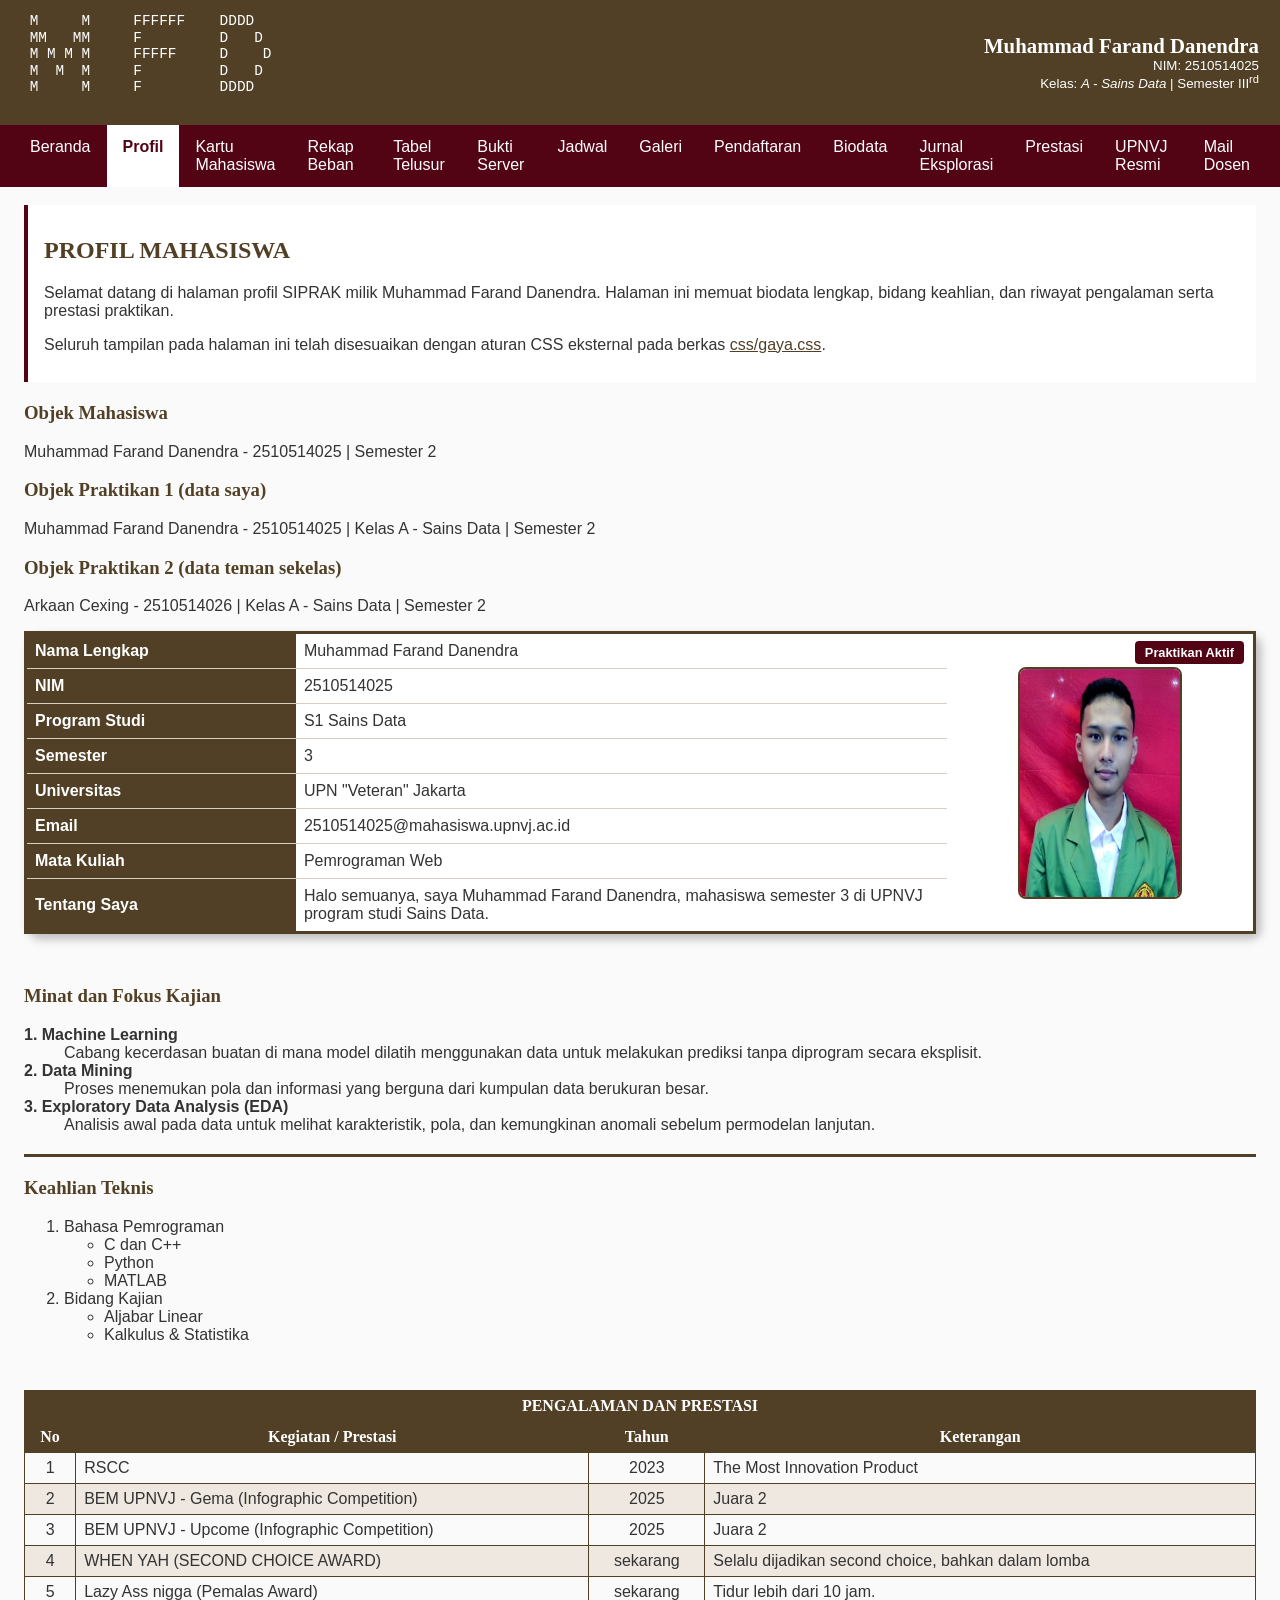
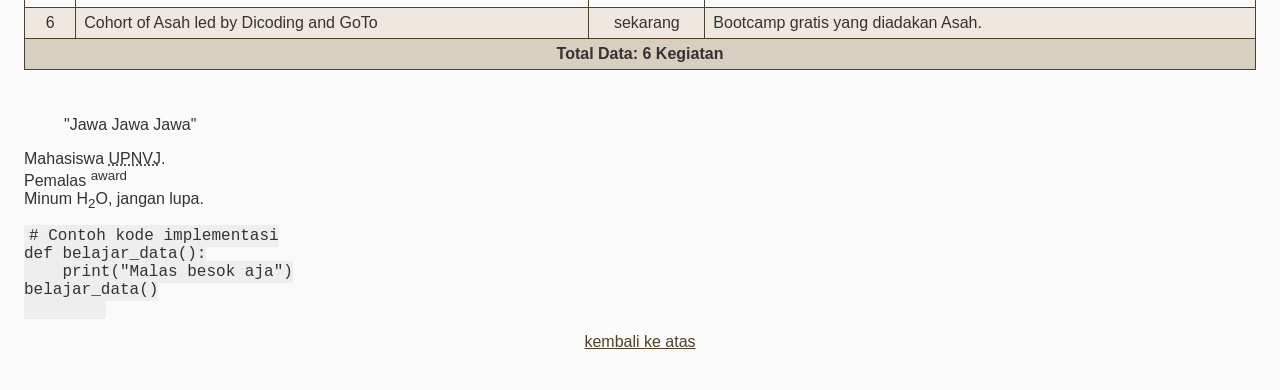
<file: profil.html>
<!--
  Nama          : Muhammad Farand Danendra
  NIM           : 2510514025
  Kelas         : A - Sains Data
  Berkas        : profil.html
  WARNA_UTAMA   : #514025
  WARNA_AKSEN   : #520415
  N_EKSPLORASI  : 6
  Tanggal ketik : 08/09/2026
-->
<html>

<head>
    <title>SIPRAK - Profil Mahasiswa</title>
    <link rel="stylesheet" href="css/gaya.css">
</head>

<body id="top">
    <iframe class="header-frame" src="atas.html" title="Kepala Halaman SIPRAK"></iframe>

    <nav class="menu-tabel" aria-label="Navigasi utama">
        <a href="index.html" accesskey="b">Beranda</a>
        <a class="aktif" href="profil.html" accesskey="p">Profil</a>
        <a href="kartu.php" accesskey="k">Kartu Mahasiswa</a>
        <a href="rekap.php" accesskey="e">Rekap Beban</a>
        <a href="telusur.php" accesskey="x">Tabel Telusur</a>
        <a href="bukti.php" accesskey="s">Bukti Server</a>
        <a href="jadwal.html" accesskey="j">Jadwal</a>
        <a href="galeri.html" accesskey="g">Galeri</a>
        <a href="daftar.html" accesskey="d">Pendaftaran</a>
        <a href="biodata.html" accesskey="o">Biodata</a>
        <a href="jurnal.html" accesskey="r">Jurnal Eksplorasi</a>
        <a href="#prestasi" accesskey="t">Prestasi</a>
        <a href="https://www.upnvj.ac.id" accesskey="u" target="_blank">UPNVJ Resmi</a>
        <a href="mailto:muhammadpanji@upnvj.ac.id" accesskey="m">Mail Dosen</a>
    </nav>

    <div id="isi">
        <section class="beranda-ringkas">
            <h2>PROFIL MAHASISWA</h2>
            <p>
                Selamat datang di halaman profil SIPRAK milik Muhammad Farand Danendra.
                Halaman ini memuat biodata lengkap, bidang keahlian, dan riwayat pengalaman serta prestasi praktikan.
            </p>
            <p>
                Seluruh tampilan pada halaman ini telah disesuaikan dengan aturan CSS eksternal pada berkas 
                <a href="css/gaya.css">css/gaya.css</a>.
            </p>
        </section>
        <div id="daftar-profil"></div>
        <div class="kotak-profil">
            <span class="badge-status">Praktikan Aktif</span>

            <table class="tabel-profil">
                <tbody>
                    <tr>
                        <td class="label">Nama Lengkap</td>
                        <td>Muhammad Farand Danendra</td>
                        <td rowspan="8" class="kolom-foto">
                            <img src="gambar/get_foto_mahasiswa.jpeg" alt="Foto formal Muhammad Farand Danendra" class="foto-profil">
                        </td>
                    </tr>
                    <tr>
                        <td class="label">NIM</td>
                        <td>2510514025</td>
                    </tr>
                    <tr>
                        <td class="label">Program Studi</td>
                        <td>S1 Sains Data</td>
                    </tr>
                    <tr>
                        <td class="label">Semester</td>
                        <td>3</td>
                    </tr>
                    <tr>
                        <td class="label">Universitas</td>
                        <td>UPN "Veteran" Jakarta</td>
                    </tr>
                    <tr>
                        <td class="label">Email</td>
                        <td>2510514025@mahasiswa.upnvj.ac.id</td>
                    </tr>
                    <tr>
                        <td class="label">Mata Kuliah</td>
                        <td>Pemrograman Web</td>
                    </tr>
                    <tr>
                        <td class="label">Tentang Saya</td>
                        <td>Halo semuanya, saya Muhammad Farand Danendra, mahasiswa semester 3 di UPNVJ program studi Sains Data.</td>
                    </tr>
                </tbody>
            </table>
        </div>

        <br>

        <h3>Minat dan Fokus Kajian</h3>
        <dl class="daftar-definisi">
            <dt><b>1. Machine Learning</b></dt>
            <dd>Cabang kecerdasan buatan di mana model dilatih menggunakan data untuk melakukan prediksi tanpa diprogram secara eksplisit.</dd>

            <dt><b>2. Data Mining</b></dt>
            <dd>Proses menemukan pola dan informasi yang berguna dari kumpulan data berukuran besar.</dd>

            <dt><b>3. Exploratory Data Analysis (EDA)</b></dt>
            <dd>Analisis awal pada data untuk melihat karakteristik, pola, dan kemungkinan anomali sebelum permodelan lanjutan.</dd>
        </dl>

        <hr>

        <h3>Keahlian Teknis</h3>
        <ol class="daftar-keahlian-utama">
            <li>Bahasa Pemrograman
                <ul class="daftar-keahlian-sub">
                    <li>C dan C++</li>
                    <li>Python</li>
                    <li>MATLAB</li>
                </ul>
            </li>
            <li>Bidang Kajian
                <ul class="daftar-keahlian-sub">
                    <li>Aljabar Linear</li>
                    <li>Kalkulus &amp; Statistika</li>
                </ul>
            </li>
        </ol>

        <br>

        <section id="prestasi">
            <table class="tabel-prestasi">
                <thead>
                    <tr class="judul">
                        <th colspan="4">PENGALAMAN DAN PRESTASI</th>
                    </tr>
                    <tr class="sub-judul">
                        <th class="tengah">No</th>
                        <th class="tengah">Kegiatan / Prestasi</th>
                        <th class="tengah">Tahun</th>
                        <th class="tengah">Keterangan</th>
                    </tr>
                </thead>
                <tbody>
                    <tr>
                        <td class="tengah">1</td>
                        <td>RSCC</td>
                        <td class="tengah">2023</td>
                        <td>The Most Innovation Product</td>
                    </tr>
                    <tr>
                        <td class="tengah">2</td>
                        <td>BEM UPNVJ - Gema (Infographic Competition)</td>
                        <td class="tengah">2025</td>
                        <td>Juara 2</td>
                    </tr>
                    <tr>
                        <td class="tengah">3</td>
                        <td>BEM UPNVJ - Upcome (Infographic Competition)</td>
                        <td class="tengah">2025</td>
                        <td>Juara 2</td>
                    </tr>
                    <tr>
                        <td class="tengah">4</td>
                        <td>WHEN YAH (SECOND CHOICE AWARD)</td>
                        <td class="tengah">sekarang</td>
                        <td>Selalu dijadikan second choice, bahkan dalam lomba</td>
                    </tr>
                    <tr>
                        <td class="tengah">5</td>
                        <td>Lazy Ass nigga (Pemalas Award)</td>
                        <td class="tengah">sekarang</td>
                        <td>Tidur lebih dari 10 jam.</td>
                    </tr>
                    <tr>
                        <td class="tengah">6</td>
                        <td>Cohort of Asah led by Dicoding and GoTo</td>
                        <td class="tengah">sekarang</td>
                        <td>Bootcamp gratis yang diadakan Asah.</td>
                    </tr>
                </tbody>
                <tfoot>
                    <tr>
                        <td colspan="4" class="tengah"><b>Total Data: 6 Kegiatan</b></td>
                    </tr>
                </tfoot>
            </table>
        </section>

        <br>

         <blockquote>"Jawa Jawa Jawa"</blockquote>

         <p>
            Mahasiswa <abbr title="Universitas Pembangunan Nasional Veteran Jakarta">UPNVJ</abbr>.<br>
            Pemalas <sup>award</sup><br>
            Minum H<sub>2</sub>O, jangan lupa.
        </p>

        <pre><code># Contoh kode implementasi
def belajar_data():
    print("Malas besok aja")
belajar_data()
        </code></pre>

        <p class="tengah"><a href="#top">kembali ke atas</a></p>
    </div>

    <script src="js/skrip.js"></script>
</body>

</html>
</file>
<file: css/gaya.css>
/*
  Nama          : Muhammad Farand Danendra
  NIM           : 2510514025
  Kelas         : A - Sains Data
  Berkas        : css/gaya.css
  WARNA_UTAMA   = var(--warna-utama) = #514025
  WARNA_AKSEN   = var(--warna-aksen) = #520415
  TEBAL_BORDER  = (5 mod 3) + 1 = 3
  N_EKSPLORASI  = ((2 + 5) mod 3) + 5 = 6
  Tanggal ketik : 08/09/2026
*/

:root {
    --warna-utama: #514025;
    --warna-aksen: #520415;
    --tebal-border: 3px;
    --n-eksplorasi: 6;
}

/* ===== Tipografi & Elemen Dasar ===== */
body {
    font-family: 'Segoe UI', Arial, Helvetica, sans-serif;
    margin: 0;
    color: #333333;
    background-color: #FAFAFA;
}

h2, h3, legend, caption, th, #atas .nama, .hasil-box h4 {
    font-family: 'Georgia', 'Times New Roman', serif;
}

h2, h3 { color: var(--warna-utama); }
table { border-collapse: collapse; }
hr { border: none; border-top: var(--tebal-border) solid var(--warna-utama); margin: 20px 0; }
.tengah { text-align: center; }
.kanan { text-align: right; }
.sub-keterangan { color: #666; font-size: 0.95em; margin: -6px 0 16px 0; }

/* ===== Kepala Halaman (#atas & Iframe) ===== */
#atas { background-color: var(--warna-utama); padding: 12px 20px; }
#atas table { width: 100%; }
#atas td { color: #FFFFFF; }
#atas td.logo { text-align: left; vertical-align: middle; }
#atas td.logo pre { margin: 0; font-family: Consolas, monospace; font-size: 0.9em; line-height: 1.15; }
#atas td.identitas { text-align: right; vertical-align: middle; }
#atas .nama { font-size: 1.3em; color: #FFFFFF; }
#atas .slogan { color: #FFFFFF; margin: 6px 0 0 0; font-size: 0.9em; }

.header-frame {
    width: 100%;
    height: 125px;
    border: none;
    display: block;
    overflow: hidden;
}

body.body-header {
    overflow: hidden;
    margin: 0;
    background-color: var(--warna-utama);
}

/* ===== Navigasi Utama & State Link ===== */
.menu-tabel { width: 100%; display: flex; flex-wrap: nowrap; overflow-x: auto; background-color: var(--warna-aksen); padding: 0 14px; box-sizing: border-box; }
.menu-tabel a { display: block; padding: 13px 16px; text-decoration: none; transition: background-color 0.4s ease, color 0.4s ease; }
.menu-tabel a:link { color: #FFFFFF; }
.menu-tabel a:visited { color: #F0E7E0; }
.menu-tabel a:hover { color: var(--warna-aksen); background-color: #FFFFFF; }
.menu-tabel a:active { color: var(--warna-aksen); background-color: #EEE8E0; }
.menu-tabel a.aktif { color: var(--warna-aksen); background-color: #FFFFFF; font-weight: bold; }

/* ===== Layout Isi ===== */
#isi { padding: 18px 24px; }
#isi a:link { color: var(--warna-utama); }
#isi a:visited { color: #7a6142; }
#isi a:hover, #isi a:active { color: var(--warna-aksen); }
.beranda-ringkas { border-left: 4px solid var(--warna-aksen); padding: 12px 16px; margin-bottom: 20px; background-color: #FFFFFF; }

/* ===== Box Model Biodata ===== */
.tabel-profil { width: 100%; padding: 12px; border: var(--tebal-border) solid var(--warna-utama); margin: 14px 0; border-radius: 10px; box-shadow: 5px 5px 10px rgba(0, 0, 0, 0.25); background-color: #FFFFFF; }
.tabel-profil td { padding: 8px; border-bottom: 1px solid #D8CFC0; }
.tabel-profil tr:last-child td { border-bottom: none; }
.tabel-profil td.kolom-foto { border-bottom: none; }
.tabel-profil td.label { background-color: var(--warna-utama); color: #FFFFFF; font-weight: bold; width: 22%; }
.kolom-foto { text-align: center; vertical-align: middle; width: 25%; }
.foto-profil { max-width: 160px; height: auto; border: 2px solid var(--warna-utama); border-radius: 8px; }
.kotak-profil {position: relative;margin: 14px 0;
}

.badge-status {position: absolute;top: 10px;right: 12px;background-color: var(--warna-aksen);color: #FFFFFF !important;padding: 4px 10px;font-size: 0.8em;font-weight: bold;border-radius: 4px;text-decoration: none; /* Menghilangkan garis bawah link */z-index: 10;display: inline-block;
}

/* ===== Tabel-Tabel Umum & Jadwal ===== */
.tabel-prestasi, .tabel-jadwal, .tabel-peta, .tabel-rekap { width: 100%; margin: 12px 0; }
.tabel-rekap { width: 60%; }
.tabel-prestasi th, .tabel-prestasi td, .tabel-jadwal th, .tabel-jadwal td, .tabel-peta th, .tabel-peta td, .tabel-rekap th, .tabel-rekap td { border: 1px solid var(--warna-utama); padding: 6px 8px; }
tr.judul th, tr.sub-judul th, .tabel-jadwal thead tr.judul th, .tabel-rekap thead tr th { background-color: var(--warna-utama); color: #FFFFFF; text-align: center; }
.tabel-prestasi tr:nth-child(even), .tabel-jadwal tbody tr:nth-child(even), .tabel-rekap tbody tr:nth-child(even) { background-color: #EEE8E0; }
.tabel-prestasi tfoot td, .tabel-rekap tr.total td { background-color: #D8CFC0; }
.tabel-jadwal td, .tabel-rekap td { text-align: center; }
.tabel-jadwal tr.ishoma td { background-color: var(--warna-utama) !important; color: #FFFFFF !important; font-weight: bold; letter-spacing: 2px; }
.tabel-jadwal td.sel-matkul { background-color: #E2D7C8 !important; vertical-align: middle; }
.tabel-detail { width: 100%; margin: 0; }
.tabel-detail td { border: none !important; padding: 2px !important; font-size: 0.85em; background: transparent !important; color: #333 !important; }

/* ===== Galeri & Formulir ===== */
.gambar-kegiatan { border: var(--tebal-border) solid var(--warna-utama); max-width: 100%; height: auto; transition: transform 0.3s ease; }
.gambar-kegiatan:hover { transform: scale(1.05); }
fieldset { border: 1px solid var(--warna-utama); margin-bottom: 15px; padding: 12px; background-color: #FFFFFF; }
legend { background-color: var(--warna-utama); color: #FFFFFF; padding: 4px 10px; font-weight: bold; }
.tabel-form { width: 100%; }
.tabel-form td { padding: 6px; }
.tabel-form td.label-form { text-align: right; width: 30%; vertical-align: top; }
.matkul-select { min-height: 120px; }

/* ===== Jurnal Eksplorasi Live Demo ===== */
.entri-jurnal { border: 1px solid var(--warna-utama); padding: 16px; margin-bottom: 24px; background-color: #FFFFFF; border-radius: 6px; }
.entri-jurnal pre { background-color: #F4F4F4; border-left: 4px solid var(--warna-aksen); padding: 10px 14px; overflow-x: auto; }
.hasil-kode { display: grid; grid-template-columns: repeat(auto-fit, minmax(240px, 1fr)); gap: 16px; margin: 14px 0; }
.hasil-box { border: 1px dashed var(--warna-utama); padding: 12px; background-color: #FAF8F5; border-radius: 4px; }
.hasil-box h4 { margin: 0 0 10px 0; font-size: 0.95em; color: var(--warna-aksen); }

/* Kotak Demo Reusable */
.demo-radius, .demo-shadow-before, .demo-shadow-after, .demo-transform-before, .demo-transform-after {
    width: 100%; max-width: 200px; height: 70px; background-color: #EEE8E0; border: 2px solid var(--warna-utama);
    display: flex; align-items: center; justify-content: center; box-sizing: border-box; font-size: 0.85em;
}
.demo-radius p, .demo-shadow-before p, .demo-shadow-after p { margin: 0; }
.demo-radius-before { border-radius: 0; }
.demo-radius-after { border-radius: 14px; }
.demo-shadow-after { box-shadow: 5px 5px 10px rgba(0, 0, 0, 0.4); }

/* Demo Transisi & Transform */
.demo-no-transition, .demo-transition { display: inline-block; padding: 10px 14px; border: 1px solid var(--warna-utama); color: var(--warna-utama); background-color: #FFF; cursor: pointer; font-size: 0.85em; }
.demo-no-transition:hover { background-color: var(--warna-aksen); color: #FFF; }
.demo-transition { transition: background-color 0.8s ease, color 0.8s ease; }
.demo-transition:hover { background-color: var(--warna-aksen); color: #FFF; }
.demo-transform-after { transition: transform 0.3s ease; cursor: pointer; }
.demo-transform-after:hover { transform: scale(1.08); }

/* Demo Position & White Space */
.demo-position-lab, .demo-position-gagal-lab { min-height: 120px; }
.demo-position-lab { position: relative; overflow: hidden; }
.demo-position-gagal-wrapper { height: 75px; background-color: #EEE8E0; border: 1px solid var(--warna-utama); padding: 6px; box-sizing: border-box; }
.demo-position-gagal-label { position: absolute; top: 4px; right: 4px; background-color: var(--warna-aksen); color: #FFF; padding: 3px 6px; font-size: 0.75em; }
.demo-position-wrapper { position: relative; height: 75px; background-color: #EEE8E0; border: 1px solid var(--warna-utama); padding: 6px; box-sizing: border-box; }
.demo-position-label { position: absolute; top: 4px; right: 4px; background-color: var(--warna-aksen); color: #FFF; padding: 3px 6px; font-size: 0.75em; }
.demo-nowrap-gagal { width: 160px; border: 2px dashed var(--warna-aksen); padding: 6px; white-space: nowrap; background-color: #FFF0F0; font-size: 0.85em; }
.demo-nowrap-normal { width: 160px; border: 2px dashed var(--warna-utama); padding: 6px; white-space: normal; background-color: #FFF; font-size: 0.85em; }
.keterangan-gagal { color: var(--warna-aksen); font-weight: bold; display: block; margin-top: 6px; }

/* Bagian Tantangan, Refleksi, Kode & Footer */
.item-tantangan { border-left: 4px solid var(--warna-aksen); padding: 8px 14px; margin-bottom: 16px; background-color: #FFF; }
.bagian-refleksi ol li { margin-bottom: 14px; line-height: 1.5; }
code { background-color: #EEE; padding: 2px 5px; border-radius: 3px; font-family: Consolas, monospace; }
footer { text-align: center; margin-top: 30px; font-size: 0.9em; color: #777777; border-top: 1px solid #DDDDDD; padding: 15px 0 5px 0; }

/* Menyembunyikan field NIM bawaan (dipakai untuk validasi JS di D.4)
   agar tidak tampil sebagai kotak input polos di luar tabel formulir */
.input-tersembunyi {
    position: absolute;
    width: 1px;
    height: 1px;
    padding: 0;
    margin: -1px;
    overflow: hidden;
    clip: rect(0, 0, 0, 0);
    white-space: nowrap;
    border: 0;
}

/* ===== Komponen TP4 ===== */
.contoh-inline { font-style: italic; }
.kotak-kalkulator { background-color: #FFFFFF; border: 1px solid var(--warna-utama); padding: 16px; border-radius: 6px; width: 60%; box-sizing: border-box; }
.kotak-kalkulator h3 { margin-top: 0; }
.keterangan-kalkulator { font-size: 0.9em; margin-bottom: 14px; line-height: 1.4; }
.tombol-form { background-color: var(--warna-aksen); color: #FFFFFF; border: none; padding: 10px 20px; border-radius: 4px; cursor: pointer; font-weight: bold; }
.tombol-reset { margin-left: 8px; }
.hasil-kalkulator { margin-top: 14px; padding: 10px; background-color: #F4F4F4; border-left: 4px solid var(--warna-utama); }
.tabel-telusur { width: 100%; }

.tabel-telusur .kolom-no { width: 5%; }
.tabel-telusur .kolom-ramalan, .tabel-telusur .kolom-hasil { width: 15%; }
</file>
